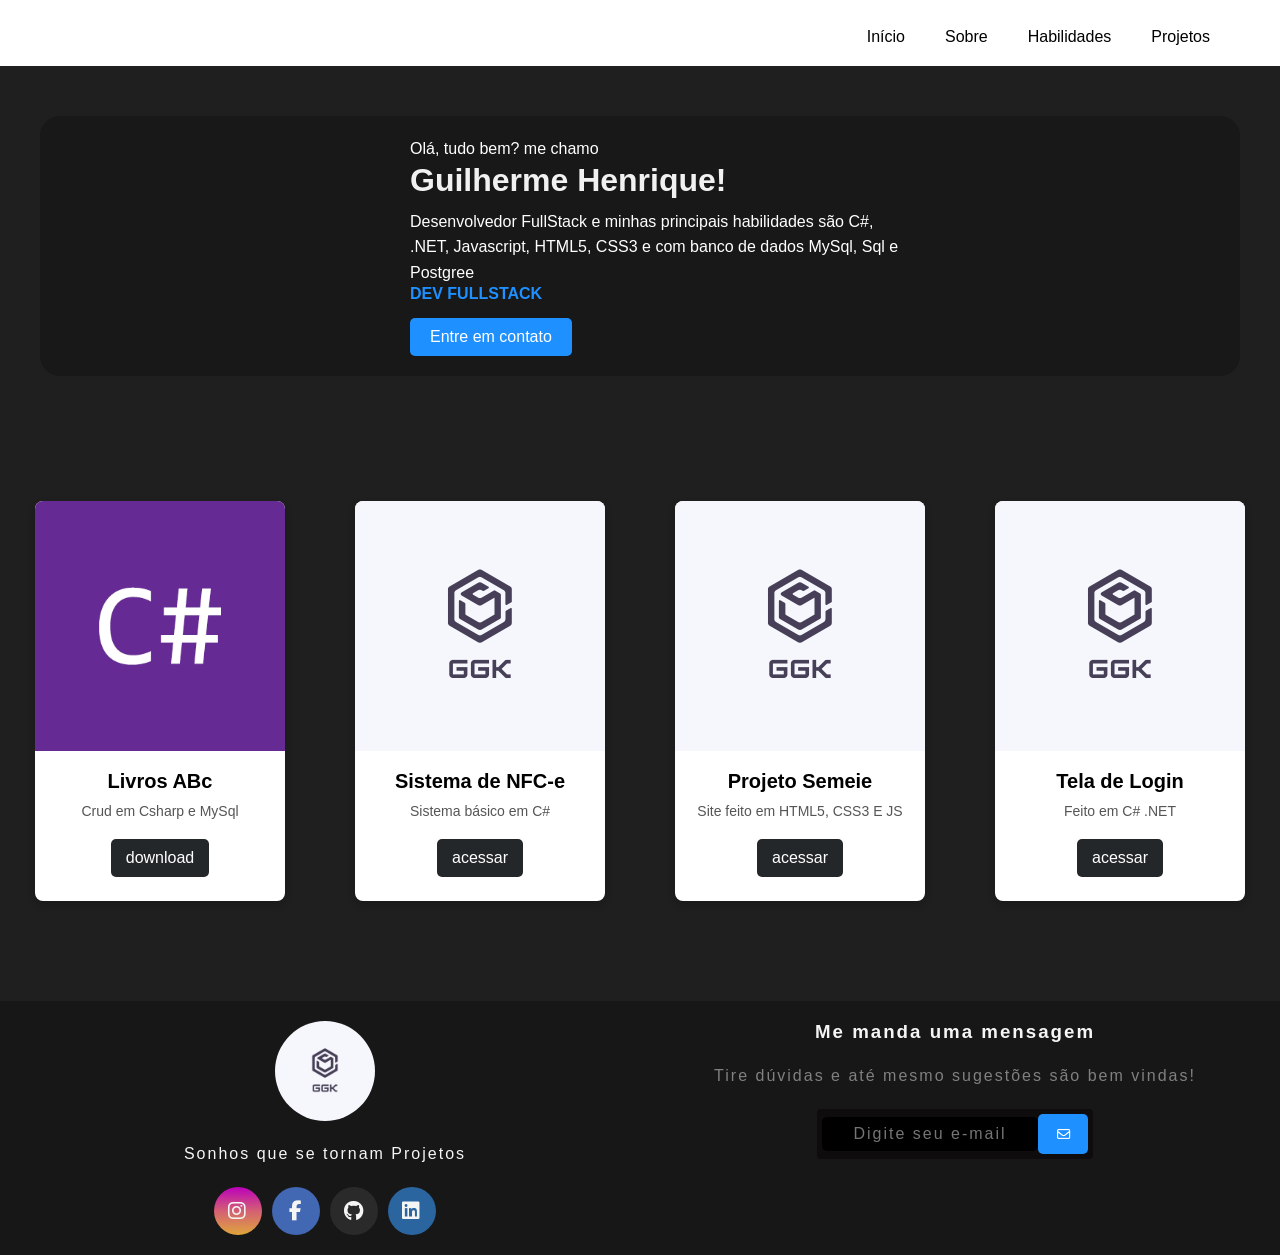
<file: index.html>
<!DOCTYPE html>
<html lang="pt-br">
<head>
    <meta charset="UTF-8">
    <meta name="viewport" content="width=device-width, initial-scale=1.0">
    <title>Meu Portfólio</title>
    <link rel="shortcut icon" href="images/icon1.png" type="image/x-icon">
    <link rel="stylesheet" href="style.css">
    <link rel="preconnect" href="https://fonts.googleapis.com">
<link rel="preconnect" href="https://fonts.gstatic.com" crossorigin>
<link href="https://fonts.googleapis.com/css2?family=Poppins:ital,wght@0,100;0,200;0,300;0,400;0,500;0,600;0,700;0,800;0,900;1,100;1,200;1,300;1,400;1,500;1,600;1,700;1,800;1,900&display=swap" rel="stylesheet">
<link rel="stylesheet" href="https://cdnjs.cloudflare.com/ajax/libs/font-awesome/6.6.0/css/all.min.css" integrity="sha512-Kc323vGBEqzTmouAECnVceyQqyqdsSiqLQISBL29aUW4U/M7pSPA/gEUZQqv1cwx4OnYxTxve5UMg5GT6L4JJg==" crossorigin="anonymous" referrerpolicy="no-referrer" />
</head>
<body>
    <header>
        <nav>
            <div class="logo"></div>
            <div class="links">
                <ul class="nav-itens">
                    <li>Início</li>
                    <li>Sobre</li>
                    <li>Habilidades</li>
                    
                    <li>Projetos</li>
                </ul>
            </div>
            </div>
            
            
        </nav>
    </header>
    <main>

        <section class="about-me">
            <div class="about-image">
            </div>
            <div class="about-info">
                <p>Olá, tudo bem? me chamo</p>
                <h2>Guilherme Henrique!</h2>

                
                <p>
                    Desenvolvedor FullStack e minhas principais habilidades são C#, .NET, Javascript, HTML5, CSS3 e com banco de dados MySql, Sql e Postgree
                </p>

                <div class="section-skils">DEV FULLSTACK</div>
                <a class="btn-contact" href="https://wa.me/5543999331495?text=Olá Guilherme,%20tudo%20%20%20bem?" target="_blank">Entre em contato</a>
            </div>
        </section>

        <div class="container">

            <div class="card">
                <img src= "images/1560863532_csharp.png" alt="">
                <div class="card-content">
                    <div class="card-title">Livros ABc</div>
                    <div class="card-text">Crud em Csharp e MySql</div>
                    <a href="https://drive.google.com/uc?export=download&id=1pchVuBdSyxlAUa4sHW4KlJ3roXBYjngU" class="card-btn">download </a>
                </div>
            </div>
    
            <div class="card">
                <img src= "images/Design sem nome.png" alt="">
                <div class="card-content">
                    <div class="card-title">Sistema de NFC-e</div>
                    <div class="card-text">Sistema básico em C#</div>
                    <a href="#" class="card-btn">acessar</a>
                </div>
            </div>

            <div class="card">
                <img src= "images/Design sem nome.png" alt="">
                <div class="card-content">
                    <div class="card-title">Projeto Semeie</div>
                    <div class="card-text">Site feito em HTML5, CSS3 E JS</div>
                    <a href="#" class="card-btn">acessar</a>
                </div>
            </div>

            <div class="card">
                <img src= "images/Design sem nome.png" alt="">
                <div class="card-content">
                    <div class="card-title">Tela de Login</div>
                    <div class="card-text">Feito em C# .NET</div>
                    <a href="#" class="card-btn">acessar</a>
                </div>
            </div>

        </div>
        
    </main>

    <footer>
        <div class="footer-content">
            <div class="footer-contacts">
                <h1><img src="images/Design sem nome.png" alt="Logo"></h1>
                <p>Sonhos que se tornam Projetos</p>
                <div id="footer-social-media">
                    <a href="https://www.instagram.com/gui_h08/" class="footer-link" id="instagram" target="_blank">
                        <i class="fa-brands fa-instagram"></i>
                    </a>
                    <a href="https://www.facebook.com/profile.php?id=100022228692385" class="footer-link" id="facebook" target="_blank">
                        <i class="fa-brands fa-facebook-f"></i>
                    </a>
                    <a href="https://github.com/Guilherme-ggk" class="footer-link" id="github" target="_blank">
                        <i class="fa-brands fa-github"></i>
                    </a>

                    <a href="https://www.linkedin.com/in/guilhermehenrique08/" class="footer-link" id="linkedin" target="_blank"><i class="fa-brands fa-linkedin"></i></a>
                </div>
            </div>
    
            <div class="footer-subscribe">
                <h3>Me manda uma mensagem</h3>
                <p>Tire dúvidas e até mesmo sugestões são bem vindas!</p>
                <div class="input-group">
                    <input type="email" id="email" placeholder="Digite seu e-mail">
                    <button><i class="fa-regular fa-envelope"></i></button>
                </div>
            </div>
        </div>
    </footer>
    






















    <!-- <footer>
    <div class="footer-content">
        <div class="footer-contacts">
            <h1><img src="images/Design sem nome.png"  alt=""></h1>
            <p>Sonhos que se tornam Projetos</p>
            <div id="footer-social-media">
                <a href="https://www.instagram.com/gui_h08/" class="footer-link" id="instagram" target="_blank">
                    <i class="fa-brands fa-instagram"></i>
                </a>

                <a href="https://www.facebook.com/profile.php?id=100022228692385" class="footer-link" id="facebook" target="_blank">
                    <i class="fa-brands fa-facebook-f"></i>
                </a>

                <a href="https://github.com/Guilherme-ggk" class="footer-link" id="github" target="_blank">
                    <i class="fa-brands fa-github"></i>
                </a>
            </div>
        </div>

        

        </ul>

        <div class="footer-subscribe">
            <h3>Me manda uma mensagem</h3>
            <p>Entre com o seu perfil para saber sobre atualizações do meu projeto</p>
            
        
        <div class="input-group">
            <input type="email" id="email" >
            <button><i class="fa-regular fa-envelope"></i></button>
        </div>
    </div>
    </div>

    <div id="footer-copyright">
        &copy;2025 todos os direitos reservados
    </div>
    </footer> -->
</body>
</html>
</file>
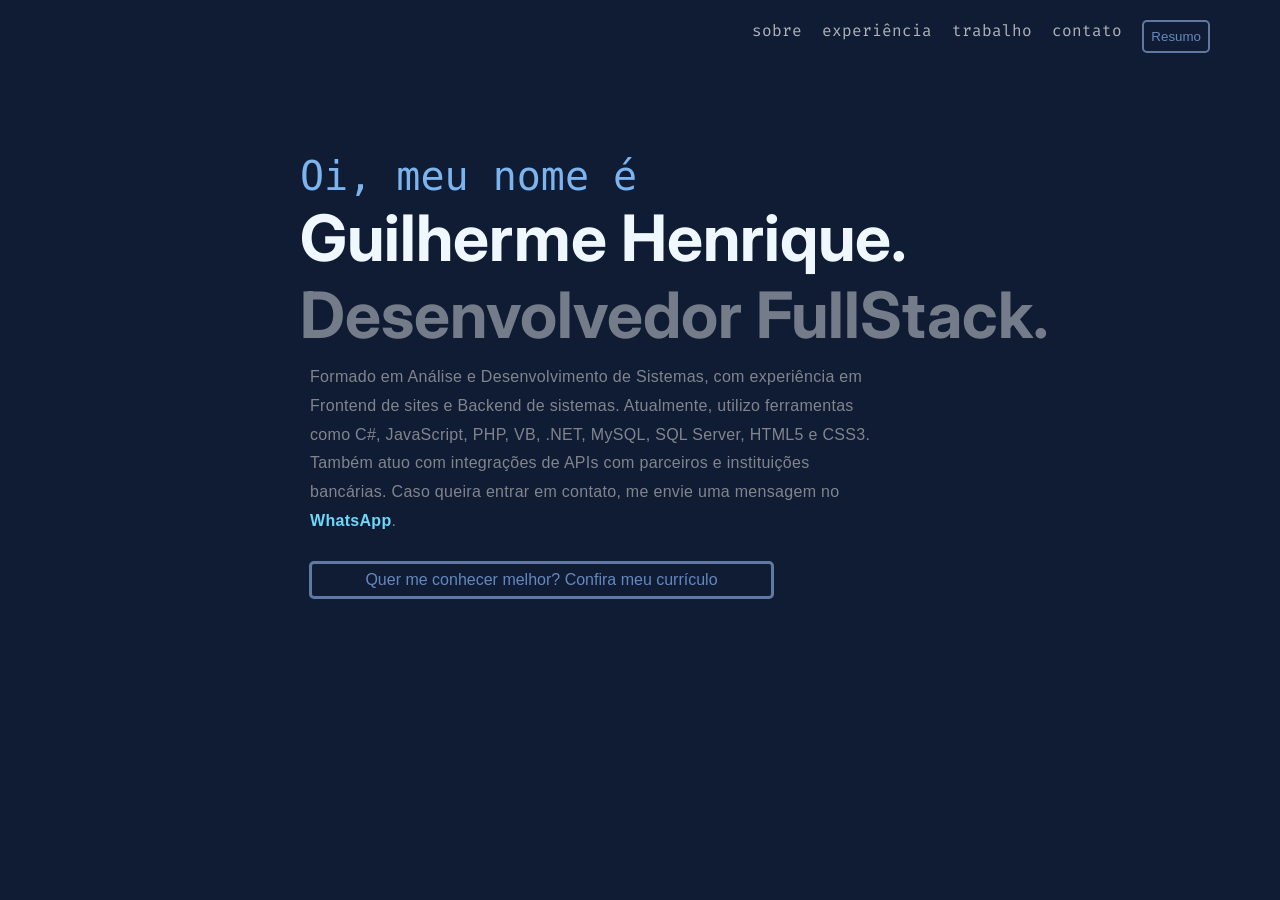
<file: about/index.html>
<!DOCTYPE html>
<html lang="pt-br">
<head>
    <meta charset="UTF-8">
    <meta name="viewport" content="width=device-width, initial-scale=1.0">
    <title>Portifólio</title>
    <link rel="stylesheet" href="style.css">
    <link href="https://fonts.googleapis.com/css2?family=Inter:wght@400;600;700&display=swap" rel="stylesheet">
    <link href="https://fonts.googleapis.com/css2?family=Fira+Code:wght@400;500;600&display=swap" rel="stylesheet">
    <link rel="shortcut icon" href="icon/square.png" type="image/x-icon">
</head>
<body>
    <nav>
        <div class="nav-itens">
            <ul>
                <li></p><a href="#">sobre</a></li>
                <li><a href="#">experiência</a></li>
                <li><a href="#">trabalho</a></li>
                <li><a href="https://wa.me/5543999331495?text=Olá Guilherme, tudo bem?" target="_blank">contato</a></li>

                <button>Resumo</button>
            </ul>
        </div>
    </nav>
    <main>
        <div class="main-apresentação">
            <p class="main-p">Oi, meu nome é</p>
            <h1>Guilherme Henrique.</h1>
            <h1 class="sub-title">Desenvolvedor FullStack.</h1>
            <p class="sub-para">Formado em Análise e Desenvolvimento de Sistemas, com experiência em Frontend de sites e Backend de sistemas. Atualmente, utilizo ferramentas como C#, JavaScript, PHP, VB, .NET, MySQL, SQL Server, HTML5 e CSS3. Também atuo com integrações de APIs com parceiros e instituições bancárias. Caso queira entrar em contato, me envie uma mensagem no <a href="https://wa.me/5543999331495?text=Olá Guilherme, tudo bem?" target="_blank">WhatsApp</a>.</p>
        </div>

        <a class="btn-info" href="https://drive.google.com/file/d/1KliGgNlp27j5cVfkIA1INF16LJJERxPh/view?usp=drive_link" target="_blank">Quer me conhecer melhor? Confira meu currículo</a>


        <!-- <section class="section-skils"> 
            <ul>
                <li><img src="" alt=""></li>
                <li><img src="" alt=""></li>
                <li><img src="" alt=""></li>
                <li><img src="" alt=""></li>
            </ul>
        </section> -->
    </main>
</body>
</html>
</file>
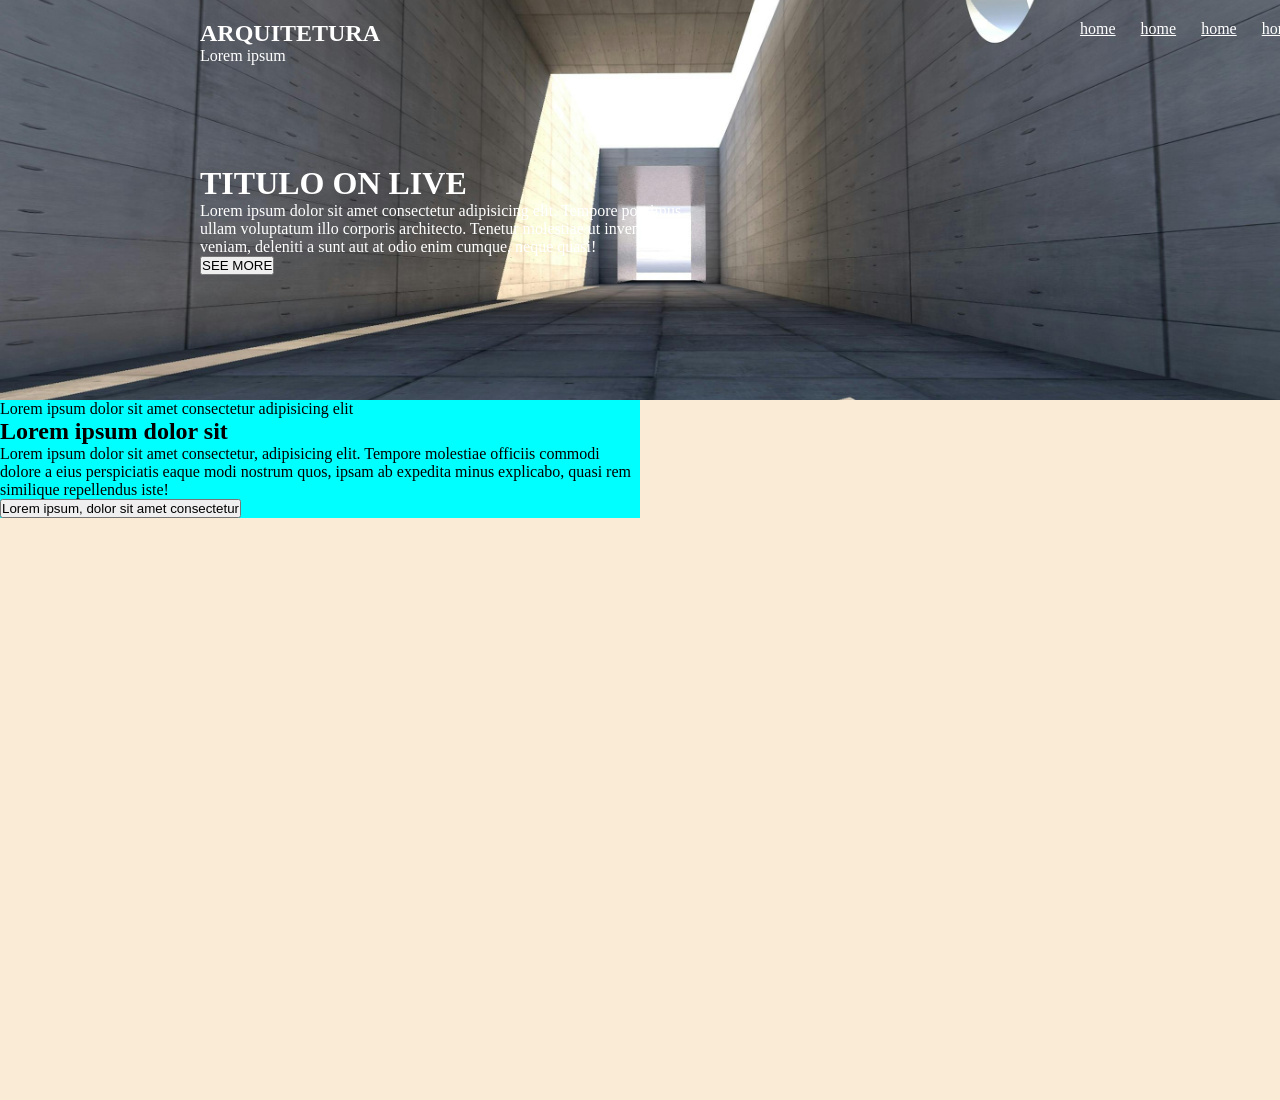
<file: projetos/arquitetura/index.html>
<!DOCTYPE html>
<html lang="pt-br">
<head>
    <meta charset="UTF-8">
    <meta name="viewport" content="width=device-width, initial-scale=1.0">
    <title>Arquitetura</title>
    <link rel="stylesheet" href="style.css">
</head>
<body>
    <header>
        <nav>
            <div class="nav-title">
                <h1>ARQUITETURA</h1>
                <p>Lorem ipsum</p>
            </div>

            <div class="nav-box">
                <ul>
                    <li><a href="#">home</a></li>
                    <li><a href="#">home</a></li>
                    <li><a href="#">home</a></li>
                    <li><a href="#">home</a></li>
                </ul>

                <button>SEE MORE</button>
            </div>
        </nav>

        <div class="header-box">
            <h1>
                TITULO ON LIVE
            </h1>

            <p>Lorem ipsum dolor sit amet consectetur adipisicing elit. Tempore possimus ullam voluptatum illo corporis architecto. Tenetur molestiae ut inventore veniam, deleniti a sunt aut at odio enim cumque, neque quasi!</p>

            <button>SEE MORE</button>
        </div>

    </header>

    <main>
        <section class="section1">

            <div class="section1-box">
                <div class="box1">
                    <div class="img1"></div>

                    <div class="content1">
                        
                    </div>
                </div>

                <div class="box2">
                    <p>Lorem ipsum dolor sit amet consectetur adipisicing elit</p>
                    <h1>Lorem ipsum dolor sit</h1>
                    <p>Lorem ipsum dolor sit amet consectetur, adipisicing elit. Tempore molestiae officiis commodi dolore a eius perspiciatis eaque modi nostrum quos, ipsam ab expedita minus explicabo, quasi rem similique repellendus iste!</p>

                    <button>Lorem ipsum, dolor sit amet consectetur</button>
                </div>
            </div>
        </section>

        <section class="section2">

        </section>

        <section class="section3">

        </section>
    </main>

    <footer>

    </footer>
</body>
</html>
</file>
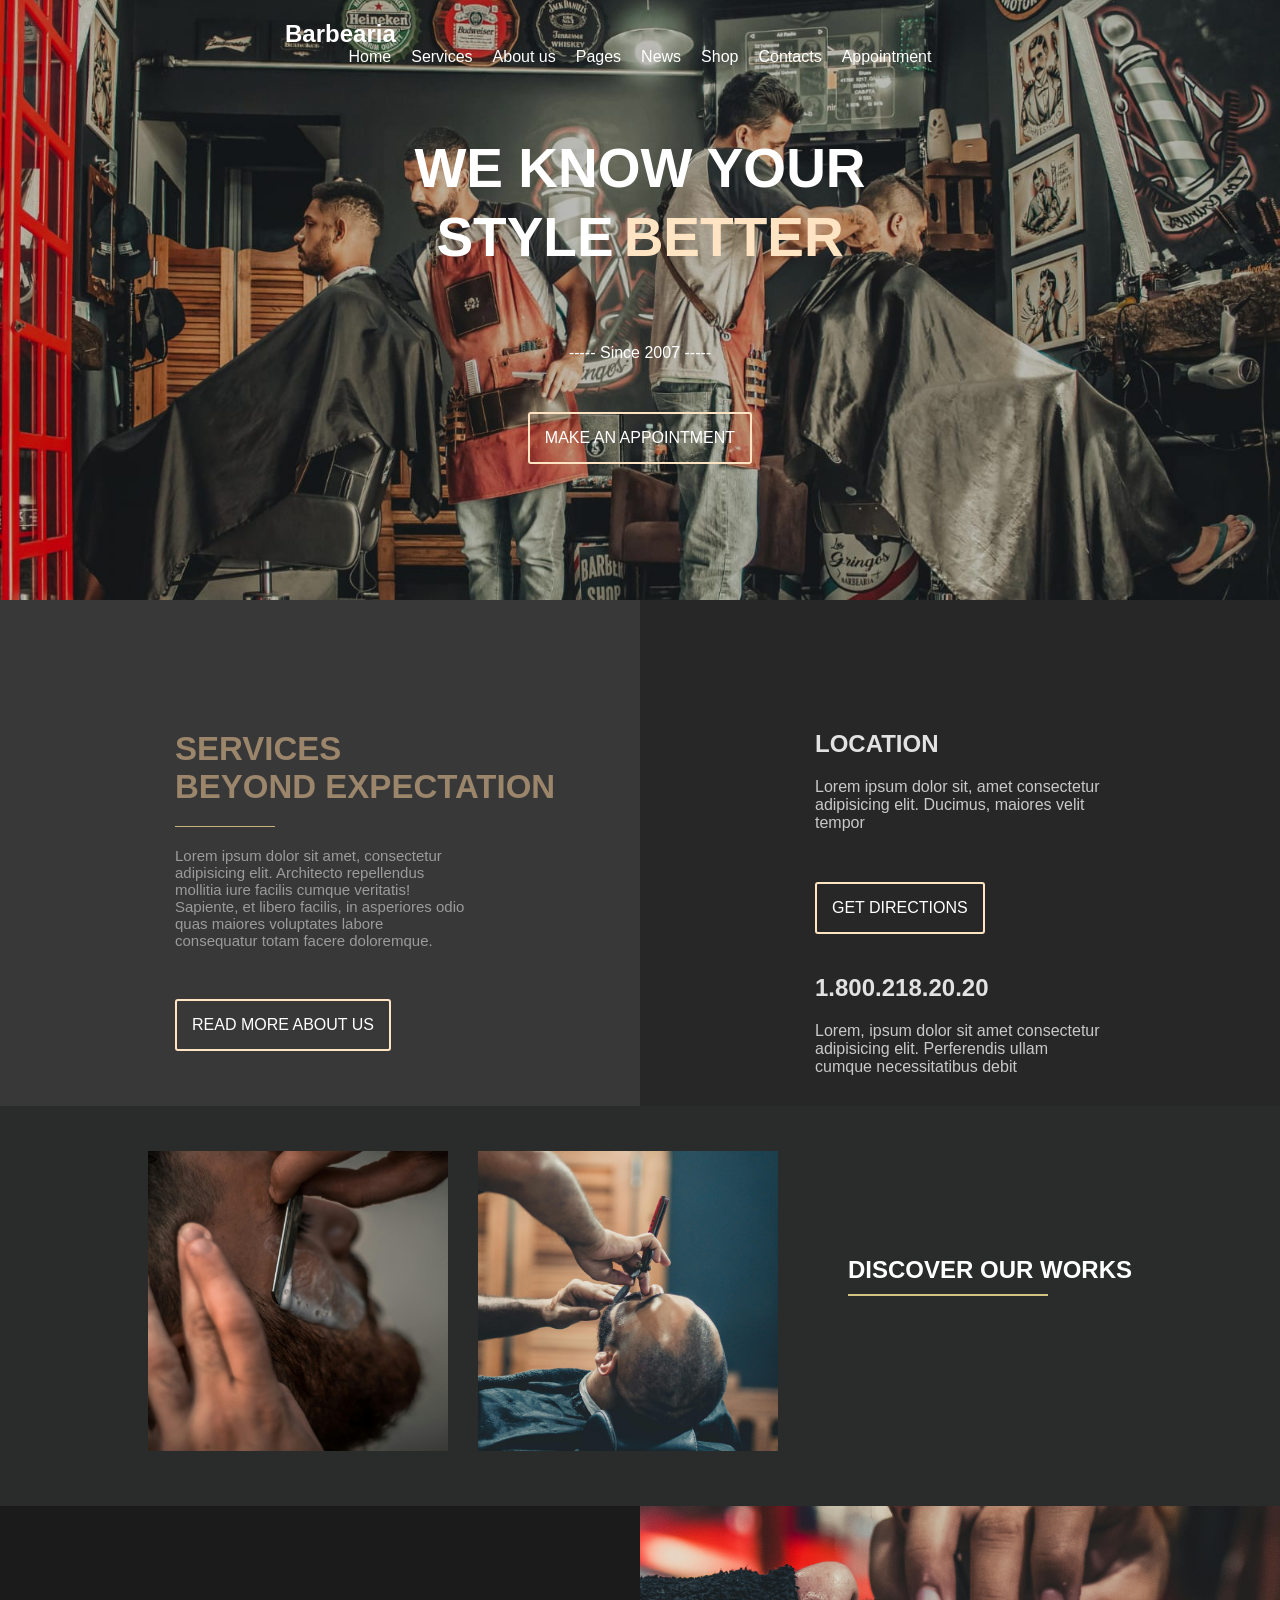
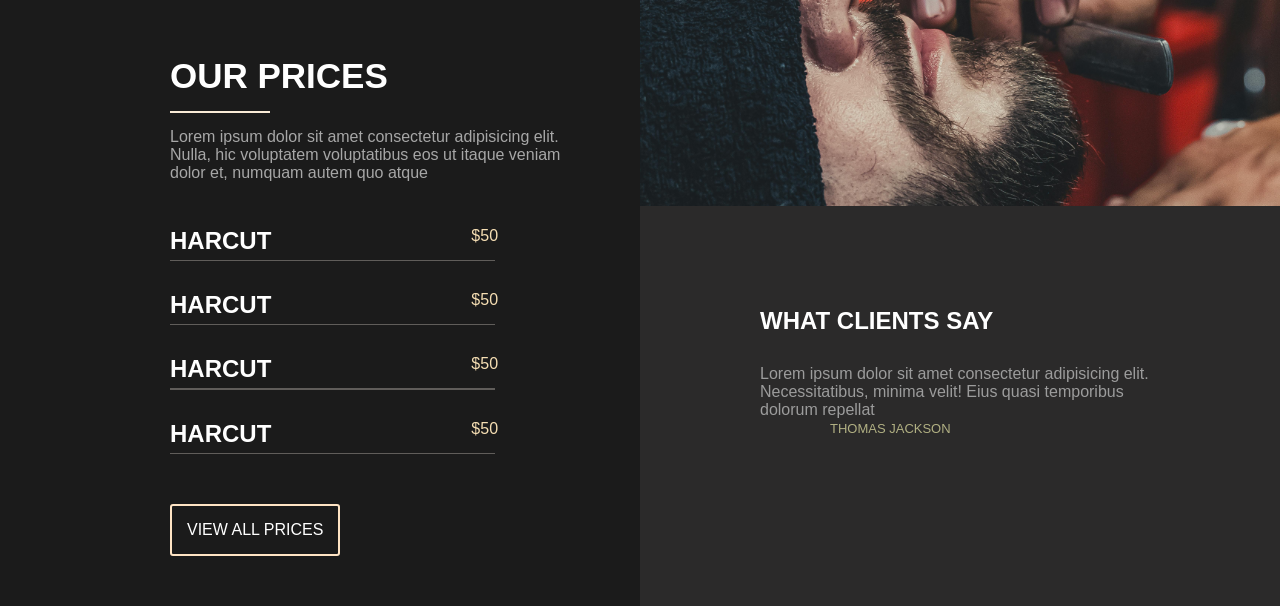
<file: projetos/barbearia/index.html>
<!DOCTYPE html>
<html lang="en">
<head>
    <meta charset="UTF-8">
    <meta name="viewport" content="width=device-width, initial-scale=1.0">
    <title>Barbearia</title>
    <link rel="stylesheet" href="style.css">
</head>
<body>
    <header>
        <nav>
            <div class="nav-title">
                <h1>Barbearia</h1>
            </div>

            <ul>
                <li><a href="#">Home</a></li>
                <li><a href="#">Services</a></li>
                <li><a href="#">About us</a></li>
                <li><a href="#">Pages</a></li>
                <li><a href="#">News</a></li>
                <li><a href="#">Shop</a></li>
                <li><a href="#">Contacts</a></li>
                <li><a href="#">Appointment</a></li>
            </ul>
        </nav>

        <div class="header-title">
            <h1>WE KNOW YOUR
                <div class="p-color"> <div>STYLE</div> <div class="p-colorB">BETTER</div></div>
            </h1>
            <p>----- Since 2007 -----</p>

            <button>MAKE AN APPOINTMENT</button>
        </div>


    </header>

    <main>

        <section class="section1">

            <div class="div1-box">
                <div class="div1-section1">
                    <h1>
                        <div class="h1-color">SERVICES <br> BEYOND EXPECTATION</div>
                    </h1>
                <div class="linha1"></div>
    
                <p>Lorem ipsum dolor sit amet, consectetur adipisicing elit. Architecto repellendus mollitia iure facilis cumque veritatis! Sapiente, et libero facilis, in asperiores odio quas maiores voluptates labore consequatur totam facere doloremque.</p>
    
                <button>READ MORE ABOUT US</button>
                </div>
            </div>

            <div class="div2-box">
                <div class="div2-section1">
                    <h1>LOCATION</h1>
    
                    <p>Lorem ipsum dolor sit, amet consectetur adipisicing elit. Ducimus, maiores velit tempor</p>
    
                    <button>GET DIRECTIONS</button>
    
                    <h1>1.800.218.20.20</h1>
    
                    <p>Lorem, ipsum dolor sit amet consectetur adipisicing elit. Perferendis ullam cumque necessitatibus debit</p>
                </div>
            </div>
        </section>

        <section class="section2">

            <div class="section2-box"></div>

            <div class="img2-1">></div>
            <div class="img2-2"></div>

            <div class="title2">
                <h1>DISCOVER OUR WORKS</h1>
                <div class="linha2"></div>
            </div>
        </section>




        <section class="section3">

            <div class="box3-1">

                <div class="p3-1">

                    <h1>OUR PRICES</h1>
                
                    <div class="linha3-1"></div>
    
                    <p>Lorem ipsum dolor sit amet consectetur adipisicing elit. Nulla, hic voluptatem voluptatibus eos ut itaque veniam dolor et, numquam autem quo atque</p>

                    <div class="p3-item">

                        
                        <div class="p3-itmbox">
                            <h2>HARCUT</h2>
                        <span class="price3">$50</span>
                        </div>
                        <div class="linhabox3"></div>

                        <div class="p3-itmbox">
                            <h2>HARCUT</h2>
                        <span class="price3">$50</span>
                        </div>
                        <div class="linhabox3"></div>

                        <div class="p3-itmbox">
                            <h2>HARCUT</h2>
                        <span class="price3">$50</span>
                        </div>
                        <div class="linhabox3"></div>

                        <div class="p3-itmbox">
                            <h2>HARCUT</h2>
                        <span class="price3">$50</span>
                        </div>
                        <div class="linhabox3"></div>
                        

                    </div>
    
    
                    <button>VIEW ALL PRICES</button>

                </div>

                
            </div>


            <div class="box3-2">
                <div class="img3-1"></div>

                

                <div class="p3"> 
                    <h1>WHAT CLIENTS SAY</h1>
                    <p>Lorem ipsum dolor sit amet consectetur adipisicing elit. Necessitatibus, minima velit! Eius quasi temporibus dolorum repellat</p>
                    <span>THOMAS JACKSON</span>
                </div>

                
            </div>
        </section>
    </main>

        <!-- <footer class="footer-redes">
            <div class="t-redes">
                <h1>Venha nos conhecer nas nossas redes</h1>
                
                <ul class="ul-social">
                    <li class="social">
                        <a href="#"><img  class="img-social" src="images/whatsapp.png" alt=""></a>
                    </li>
                    <li class="social">
                        <a href="#"><img  class="img-social" src="images/instagram (1).png" alt=""></a>
                    </li>
                    <li class="social">
                        <a href="#"><img  class="img-social" src="images/facebook.png" alt=""></a>
                    </li>
                    <li class="social">
                        <a href="#"><img  class="img-social" src="images/twitter.png" alt=""></a>
                    </li>
                </ul>
            </div>
    
            <div class="f-redes">
    
                <h2>Empresa</h2>
                <ul>
                    <li><a href="#">Coleções</a></li>
                    <li><a href="#">Pratos</a></li>
                    <li><a href="#">Chefes</a></li>
                    <li><a href="#">Melhorias</a></li>
                </ul>
            </div>
    
            <div class="f-redes">
                <h2>Serviços</h2>
                <ul>
                    <li><a href="#">Sobre</a></li>
                    <li><a href="#">Blog</a></li>
                    <li><a href="#">Central de ajuda</a></li>
                    <li><a href="#">Mais</a></li>
                </ul>
            </div>
    </footer> -->
</body>
</html>
</file>
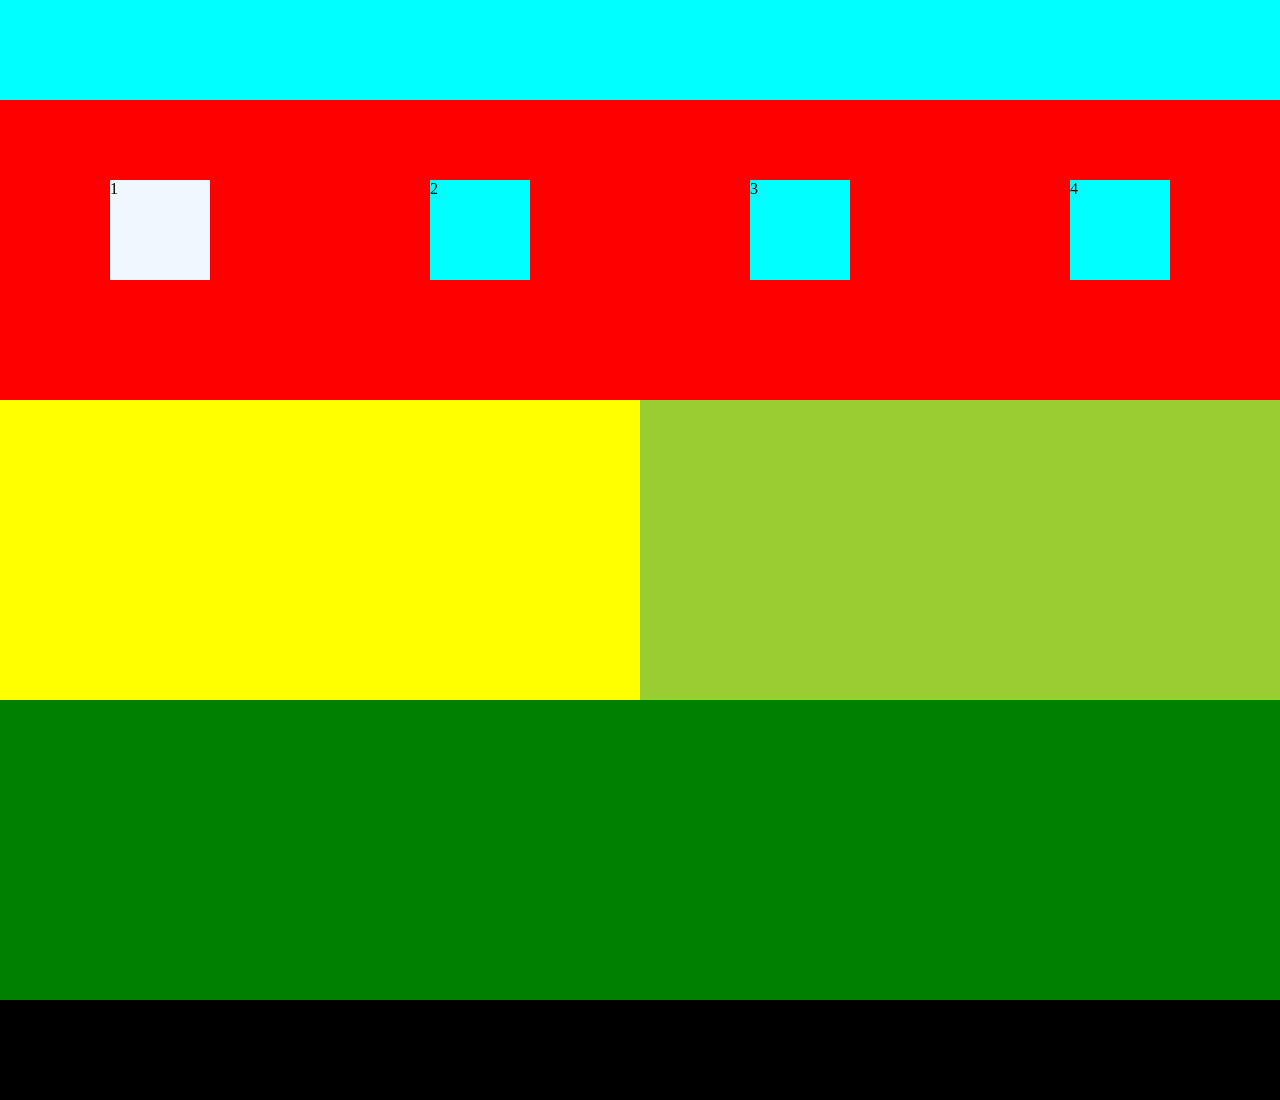
<file: projetos/boxs/index.html>
<!DOCTYPE html>
<html lang="pt-br">
<head>
    <meta charset="UTF-8">
    <meta name="viewport" content="width=device-width, initial-scale=1.0">
    <title>teste box</title>
    <link rel="stylesheet" href="style.css">
</head>
<body>
    <header>
            <nav>

            </nav>
    </header>

    <main>
        <section class="section1">

            <div class="boxs1">

                
                1



            </div>

            <div class="boxs2">

                

                2


            </div>

            <div class="boxs3">

                

                3


            </div>


            <div class="boxs4">

                
                4



            </div>

        </section>

        <section class="section2">
            <div class="boxsection2-1">

            </div>

            <div class="boxsection2-2">

            </div>
        </section>

        <section class="section3">
            
        </section>
    </main>

    <footer>

    </footer>
</body>
</html>
</file>
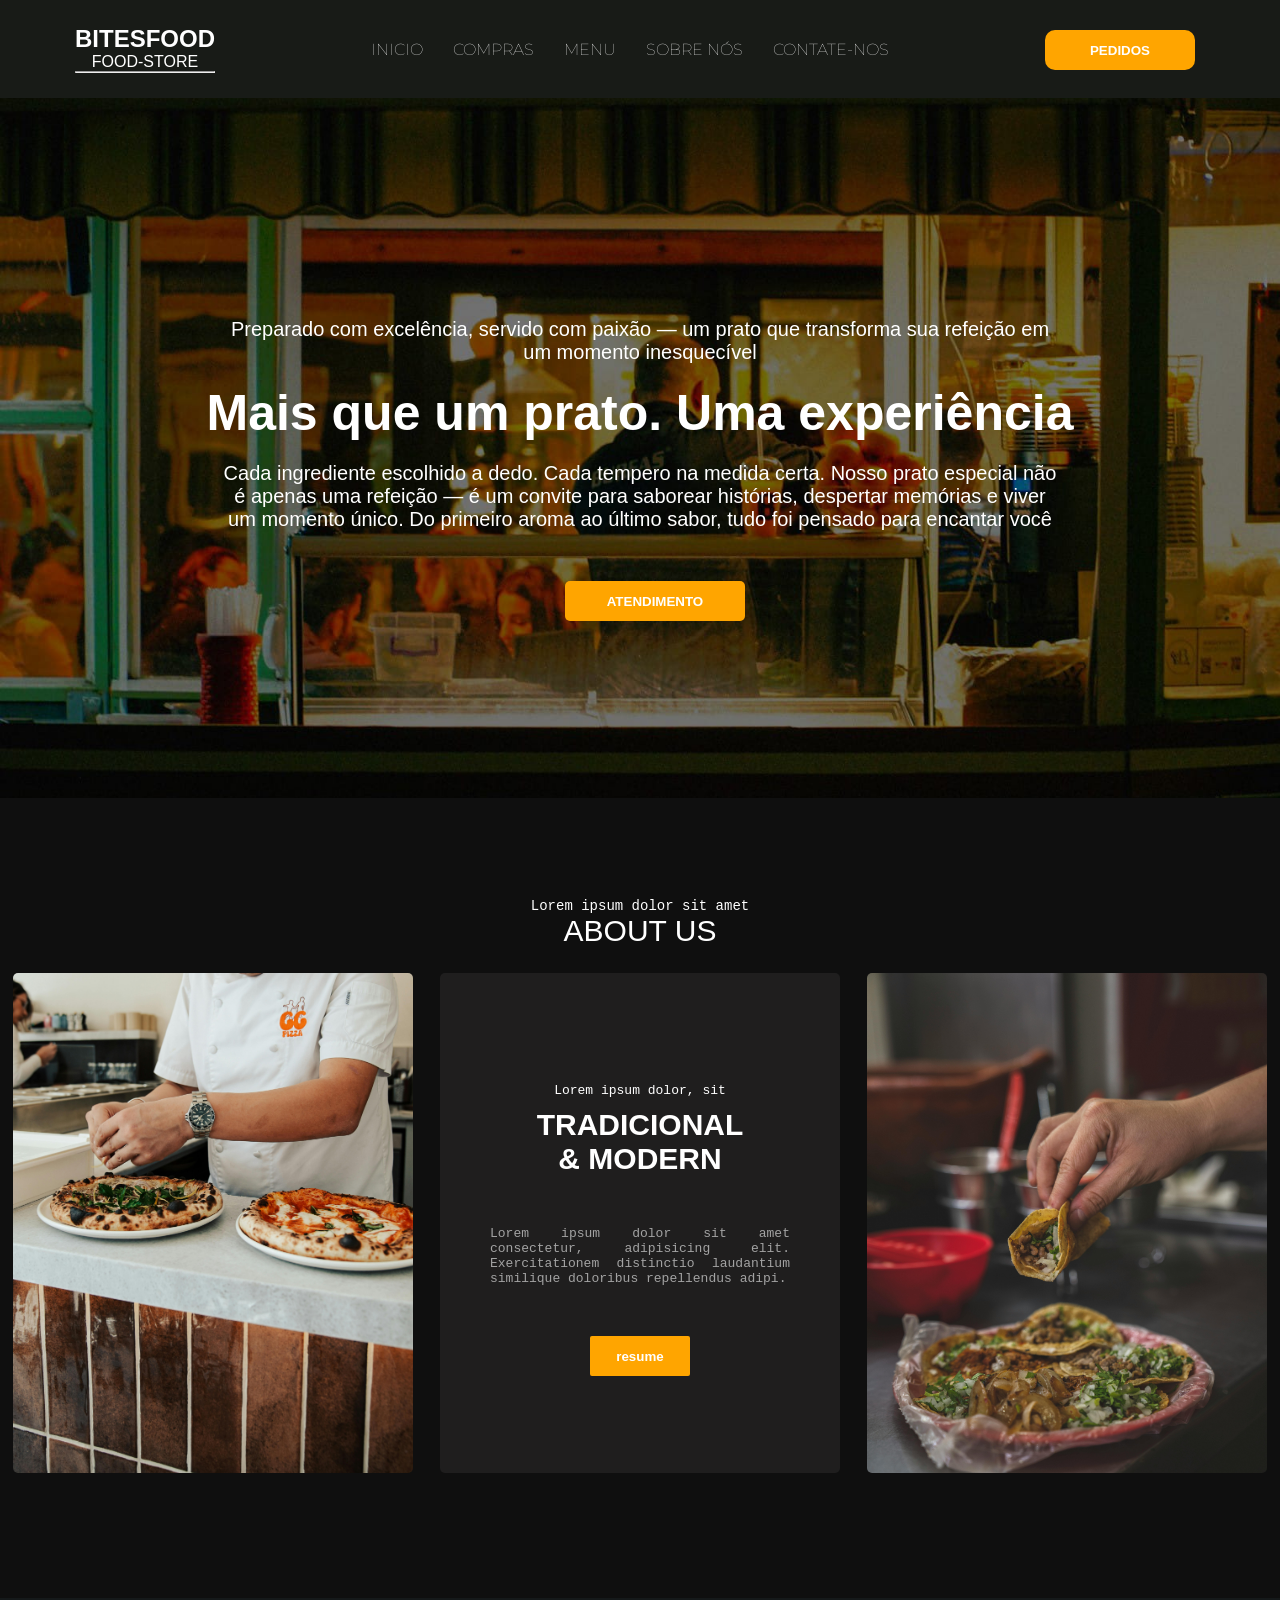
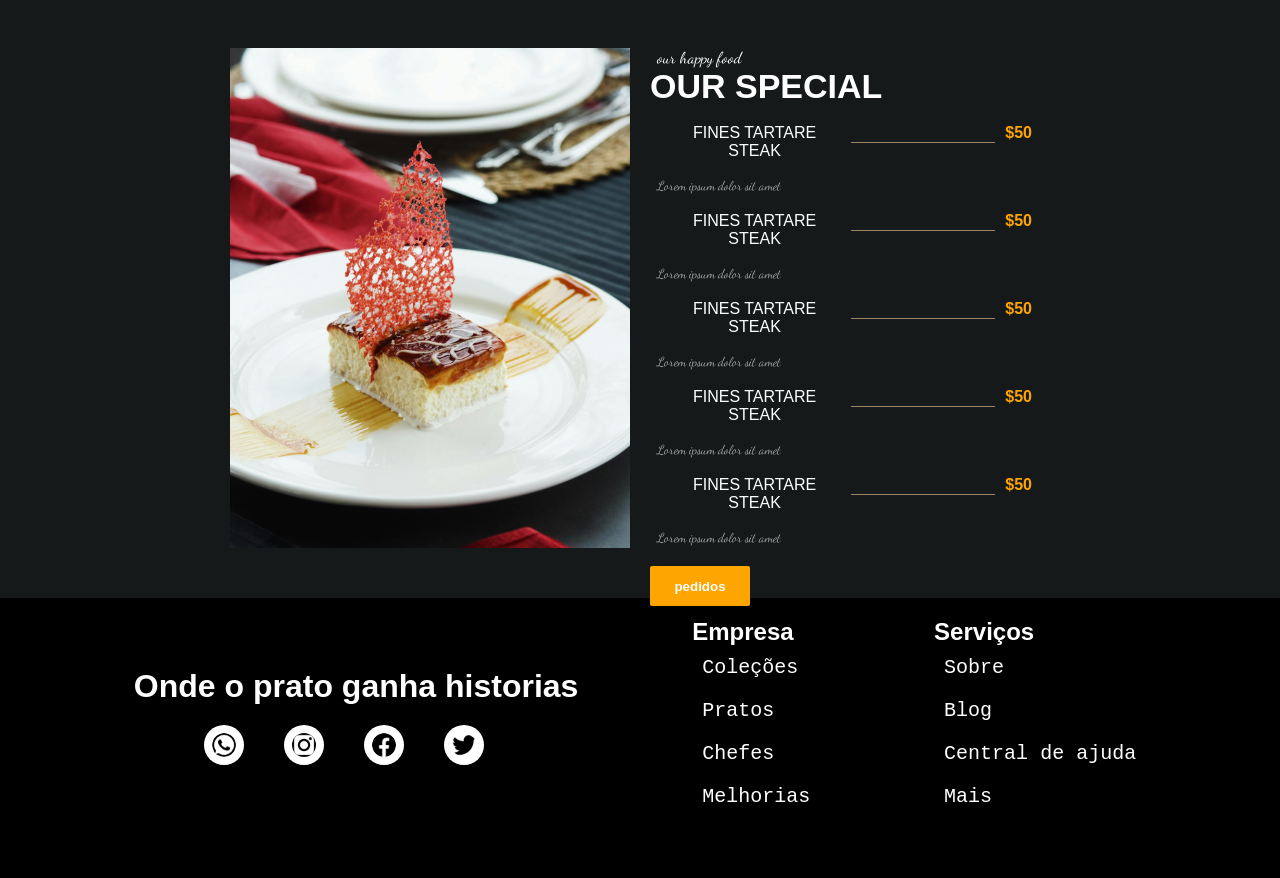
<file: projetos/restaurante/index.html>
<!DOCTYPE html>
<html lang="pt-br">
<head>
    <meta charset="UTF-8">
    <meta name="viewport" content="width=device-width, initial-scale=1.0">
    <title>site-restaurante</title>
    <link rel="stylesheet" href="style.css">
    <link rel="shortcut icon" href="images/cutlery.png" type="image/x-icon">
    <link href="https://fonts.googleapis.com/css2?family=Montserrat:wght@400;700&display=swap" rel="stylesheet">

    <link href="https://fonts.googleapis.com/css2?family=Dancing+Script&display=swap" rel="stylesheet">

    <link href="https://cdn-uicons.flaticon.com/uicons-brands/css/uicons-brands.css" rel="stylesheet">
</head>
<body>
    <header>
        <nav>
            <div class="nav-title">
                <h1>BITESFOOD</h1>
                <p>FOOD-STORE <hr></p>
            </div>

            <ul class="nav-ul">
                <li><a class="aa1" href="#">INICIO</a></li>
                <li><a href="#">COMPRAS</a></li>
                <li><a href="#">MENU</a></li>
                <li><a href="#">SOBRE NÓS</a></li>
                <li><a href="#">CONTATE-NOS</a></li>

            
            </ul>

            <div class="nav-icon">
                <!-- <p>image-pesquisa</p> -->
            </div>

            <button class="nav-btn">PEDIDOS</button>
        </nav>
    </header>

    <main>
        <section class="section1">

            <div class="section1-box">
                <p>Preparado com excelência, servido com paixão — um prato que transforma sua refeição em um momento inesquecível</p>

            <h1>Mais que um prato. Uma experiência</h1>

            <p>Cada ingrediente escolhido a dedo. Cada tempero na medida certa. Nosso prato especial não é apenas uma refeição — é um convite para saborear histórias, despertar memórias e viver um momento único. Do primeiro aroma ao último sabor, tudo foi pensado para encantar você</p>

            <button>ATENDIMENTO</button>
            </div>

            
        </section>


        <section class="section2">

            <div class="section2-txt">
                <p>
                    Lorem ipsum dolor sit amet 
                </p>
                <h1>ABOUT US</h1>
            </div>
            

            <div class="section2-box">
                <div class="img-box2">
                    
                </div>

                <div class="box-txt">
                    <p>Lorem ipsum dolor, sit</p>
                    <h1>TRADICIONAL <br> & MODERN</h1>
                    <p class="p">Lorem ipsum dolor sit amet consectetur, adipisicing elit. Exercitationem distinctio laudantium similique doloribus repellendus adipi.</p>

                    <button>resume</button>
                </div>

                <div class="img-box3">
                    
                </div>
            </div>
        </section>


        <section class="section3">  

            <div class= "section3-img">

            </div>

            <div class="section3-box">
                <p>our happy food</p>
                <h1>OUR SPECIAL</h1>

                    <div class="menu-bloco">
                        <div class="menu-item">
                            <span class="menu-nome">FINES TARTARE STEAK</span>
                            <div class="linha"></div>
                            <span class="preco">$50</span>
                        </div>
                    </div>
                    <p class="iten-box">Lorem ipsum dolor sit amet</p>

                    <div class="menu-bloco">
                        <div class="menu-item">
                            <span class="menu-nome">FINES TARTARE STEAK</span>
                            <div class="linha"></div>
                            <span class="preco">$50</span>
                        </div>
                    </div>
                    <p class="iten-box">Lorem ipsum dolor sit amet</p>

                    <div class="menu-bloco">
                        <div class="menu-item">
                            <span class="menu-nome">FINES TARTARE STEAK</span>
                            <div class="linha"></div>
                            <span class="preco">$50</span>
                        </div>
                    </div>
                    <p class="iten-box">Lorem ipsum dolor sit amet</p>

                    <div class="menu-bloco">
                        <div class="menu-item">
                            <span class="menu-nome">FINES TARTARE STEAK</span>
                            <div class="linha"></div>
                            <span class="preco">$50</span>
                        </div>
                    </div>
                    <p class="iten-box">Lorem ipsum dolor sit amet</p>
                    
                    <div class="menu-bloco">
                        <div class="menu-item">
                            <span class="menu-nome">FINES TARTARE STEAK</span>
                            <div class="linha"></div>
                            <span class="preco">$50</span>
                        </div>
                    </div>
                    <p class="iten-box">Lorem ipsum dolor sit amet</p>


                <button>pedidos</button>
            </div>
        </section>
    </main>

    <footer class="footer-redes">
        <div class="t-redes">
            <h1>Onde o prato ganha historias</h1>
            
            <ul class="ul-social">
                <li class="social">
                    <a href="#"><img  class="img-social" src="images/whatsapp.png" alt=""></a>
                </li>
                <li class="social">
                    <a href="#"><img  class="img-social" src="images/instagram (1).png" alt=""></a>
                </li>
                <li class="social">
                    <a href="#"><img  class="img-social" src="images/facebook.png" alt=""></a>
                </li>
                <li class="social">
                    <a href="#"><img  class="img-social" src="images/twitter.png" alt=""></a>
                </li>
            </ul>
        </div>

        <div class="f-redes">

            <h2>Empresa</h2>
            <ul>
                <li><a href="#">Coleções</a></li>
                <li><a href="#">Pratos</a></li>
                <li><a href="#">Chefes</a></li>
                <li><a href="#">Melhorias</a></li>
            </ul>
        </div>

        <div class="f-redes">
            <h2>Serviços</h2>
            <ul>
                <li><a href="#">Sobre</a></li>
                <li><a href="#">Blog</a></li>
                <li><a href="#">Central de ajuda</a></li>
                <li><a href="#">Mais</a></li>
            </ul>
        </div>
    </footer>


    <footer>
        <!-- <p>Desenvolvido por Guilherme Henrique &copy;</p> -->
    </footer>








    
</body>
</html>
</file>
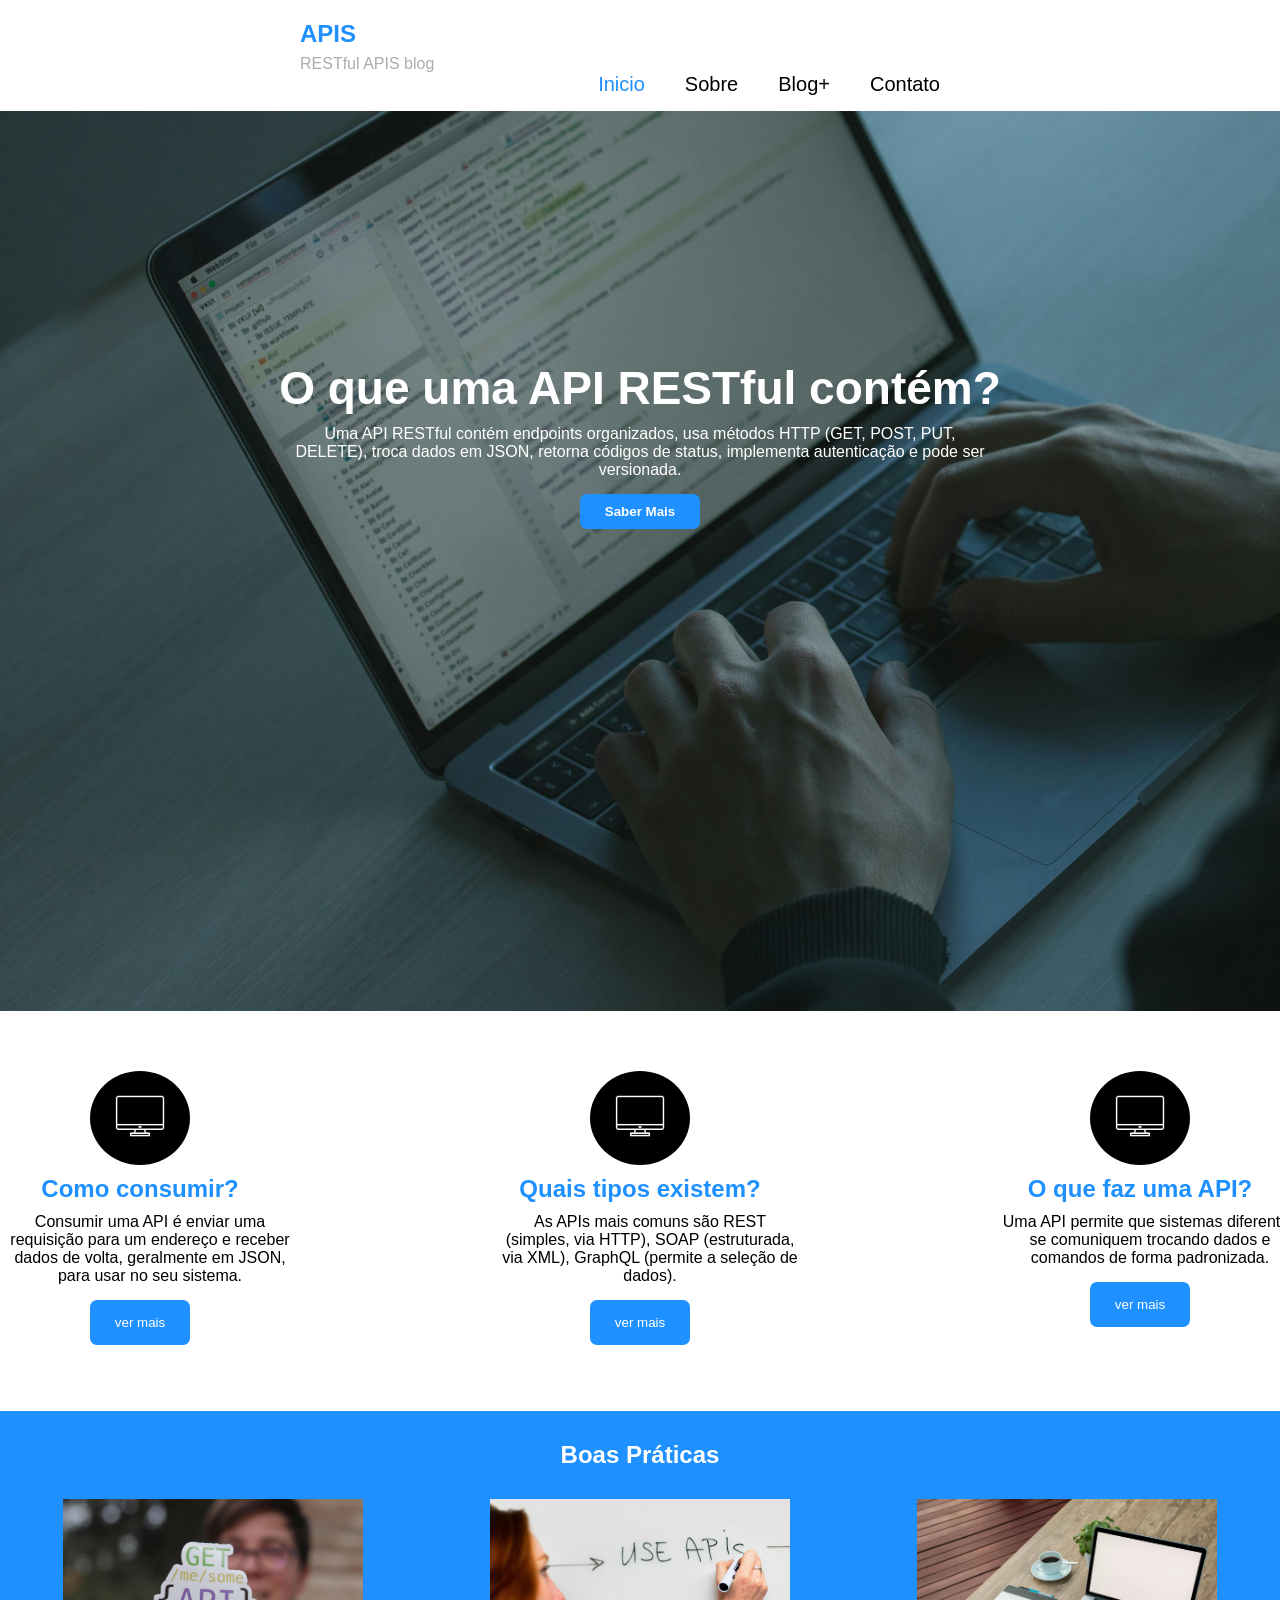
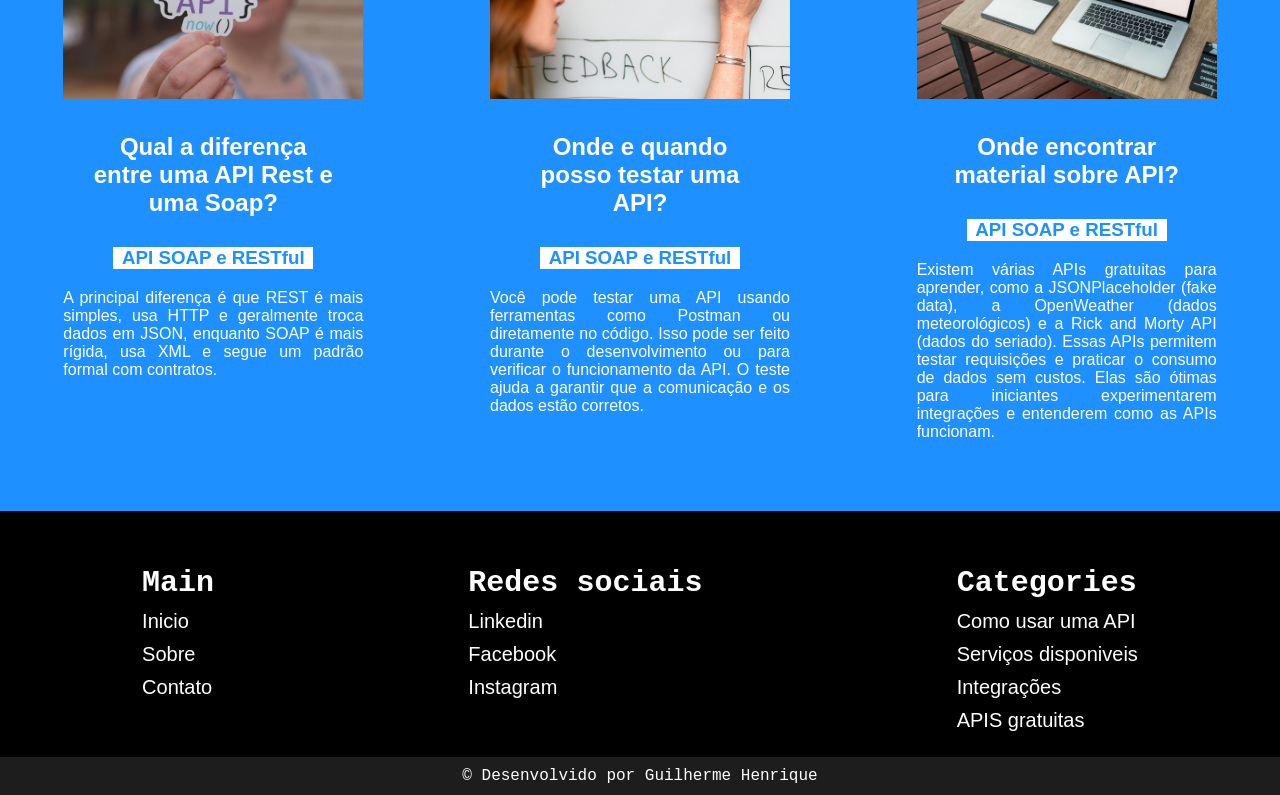
<file: projetos/sobre_apis/index.html>
<!DOCTYPE html>
<html lang="pt-br">
<head>
    <meta charset="UTF-8">
    <meta name="viewport" content="width=device-width, initial-scale=1.0">
    <title>APIS</title>
    <link rel="stylesheet" href="style.css">
    <link rel="shortcut icon" href="images/browser.png" type="image/x-icon">
</head>
<body>
    <header>
        <nav>
            <div id="nav-title">   
                <h1>APIS</h1>
                <p>RESTful APIS blog</p>
            </div>

            <ul>
                <li><a id="a-color" href="#">Inicio</a></li>
                <li><a href="#">Sobre</a></li>
                <li><a href="#">Blog+</a></li>
                <li><a href="#">Contato</a></li>
            </ul>
        </nav>
    </header>
    
    <main>
        <section id="section-apresentation">
            <div class="section-div">
                <h1>O que uma API RESTful contém?</h1>
                <p>Uma API RESTful contém endpoints organizados, usa métodos HTTP (GET, POST, PUT, DELETE), troca dados em JSON, retorna códigos de status, implementa autenticação e pode ser versionada.</p>
                <button>Saber Mais</button>
            </div>
        </section>

        <section id="section-features">

            <div class="card-feature">
                <div class="img-border"> <img src="images/features-section/monitor.png" alt=""></div>
                <div class="card-txt">
                    <h1>Como consumir?</h1>
                    <p>Consumir uma API é enviar uma requisição para um endereço e receber dados de volta, geralmente em JSON, para usar no seu sistema.</p>
                    <button>ver mais</button>
                </div>    
            </div>


            <div class="card-feature">
                <div class="img-border"> <img src="images/features-section/monitor.png" alt=""></div>
                <div class="card-txt">
                    <h1>Quais tipos existem?</h1>
                    <p>As APIs mais comuns são REST (simples, via HTTP), SOAP (estruturada, via XML), GraphQL (permite a seleção de dados).</p>
                    <button>ver mais</button>
                </div>    
            </div>


            <div class="card-feature">
                <div class="img-border"> <img src="images/features-section/monitor.png" alt=""></div>
                <div class="card-txt">
                    <h1>O que faz uma API?</h1>
                    <p>Uma API permite que sistemas diferentes se comuniquem trocando dados e comandos de forma padronizada.</p>
                    <button>ver mais</button>
                </div>    
            </div>
        </section>



        <section id="section-conceptions">
            <h1>Boas Práticas</h1>

            <div class="global-conceptions">
                <div class="conception-feature">
                    <div>
                        <img src="images/conceptions-section/apij.jpg" alt="">
                    </div>

                    <h1>Qual a diferença entre uma API Rest e uma Soap?</h1>

                    <h3>API SOAP e RESTful</h3>

                    <p>A principal diferença é que REST é mais simples, usa HTTP e geralmente troca dados em JSON, enquanto SOAP é mais rígida, usa XML e segue um padrão formal com contratos.</p>
                </div>

                <div class="conception-feature">
                    <div>
                        <img src="images/conceptions-section/apiuse.jpg" alt="">
                    </div>

                    <h1>Onde e quando posso testar uma API?</h1>

                    <h3>API SOAP e RESTful</h3>

                    <p>Você pode testar uma API usando ferramentas como Postman ou diretamente no código. Isso pode ser feito durante o desenvolvimento ou para verificar o funcionamento da API. O teste ajuda a garantir que a comunicação e os dados estão corretos.</p>
                </div>

                <div class="conception-feature">
                    <div>
                        <img src="images/conceptions-section/pc.jpg" alt="">
                    </div>

                    <h1>Onde encontrar material sobre API?</h1>

                    <h3>API SOAP e RESTful</h3>

                    <p>Existem várias APIs gratuitas para aprender, como a JSONPlaceholder (fake data), a OpenWeather (dados meteorológicos) e a Rick and Morty API (dados do seriado). Essas APIs permitem testar requisições e praticar o consumo de dados sem custos. Elas são ótimas para iniciantes experimentarem integrações e entenderem como as APIs funcionam.</p>
                </div>

            </div>
                
        </section>
    </main>

    <footer>
        <div class="footer-div">
            <h1>Main</h1>
            <ul>
                <li><a href="#">Inicio</a></li>
                <li><a href="#">Sobre</a></li>
                <li><a href="#">Contato</a></li>
            </ul>
        </div>

        <div class="footer-div">
            <h1>Redes sociais</h1>
            <ul>
                <li><a href="#">Linkedin</a></li>
                <li><a href="#">Facebook</a></li>
                <li><a href="#">Instagram</a></li>
            </ul>
        </div>


        <div class="footer-div">
            <h1>Categories</h1>
            <ul>
                <li><a href="#">Como usar uma API</a></li>
                <li><a href="#">Serviços disponiveis</a></li>
                <li><a href="#">Integrações</a></li>
                <li><a href="#">APIS gratuitas</a></li>
            </ul>
        </div>
    </footer>
    <footer id="footer-end">
        <p>&copy; Desenvolvido por Guilherme Henrique</p>
    </footer>
</body>
</html>
</file>
<file: style.css>
@import url('https://fonts.googleapis.com/css2?family=Inter:wght@100..900&display=swap');

:root
{
    --cor-neutra:#0e0c0c;
    --cor-10:#171717;
    --cor-20:#a8a29e;
    --cor-30:#f5f5f5;
}

*{
    margin: 0px;
    padding: 0;
    box-sizing: border-box;
    font-family: 'Segoe UI', Tahoma, Geneva, Verdana, sans-serif;
}
.nav-itens{
    display: flex;
    justify-content: flex-end;
    list-style: none;
    margin-top: 8px;
}
.nav-itens > li{
    padding: 20px;

}
.nav-itens > li:hover{
    text-decoration: underline;
}
nav{
    display: flex;
    justify-content: flex-end;
    margin-right: 50px;
    font-family: "Poppins", sans-serif;
    align-items: end;
}


.login{
    background-color: rgb(0, 0, 0);
    color: white;
    padding: 10px;
    border: none;
    border-radius: 3px;
    width: 120px;
    transition: 0.3s;
    font-weight: bold;
    margin-right: 50px;
}
.login:hover{
    
    transition: 0.3s;
    transform: translateY(-5px);
    background-color: aliceblue;
    color: black;
}
.cadastro{
    padding: 10px;
    border: none;
    border-radius: 3px;
    width: 120px;
    transition: 0.3s;
    background-color: dodgerblue;
    color: white;
    font-weight: bold;
}
.cadastro:hover{
    box-shadow: 0px 0px 8px rgba(0, 0, 0, 0.336);
    transition: 0.3s;
    transform: translateY(-5px);
    background-color: deepskyblue;
}
header{
    background-color: white;
}
main{
    
    width: 100%;
    height: 100%;
    margin: auto;
    background-color: rgba(255, 255, 255, 0);
}
body{
    background-color: #201f1f;
    background-size: cover;
    background-position: center;
    background-repeat: no-repeat;
}

footer {
    font-family: 'Inter', sans-serif;
    width: 100%;
    color: var(--cor-30);
    text-align: center;
    letter-spacing: 2px;
}

.footer-content {
    background-color: var(--cor-10);
    display: grid;
    grid-template-columns: repeat(auto-fit, minmax(250px, 1fr));
    gap: 20px;
    padding: 20px;
}

.footer-contacts h1 img {
    width: 100px;
    border-radius: 50%;
}

.footer-contacts h1 {
    margin-bottom: 1rem;
}

#footer-social-media {
    display: flex;
    justify-content: center;
    gap: 10px;
    margin-top: 1.5rem;
}

#footer-social-media .footer-link {
    display: flex;
    align-items: center;
    justify-content: center;
    height: 3rem;
    width: 3rem;
    color: #f5f5f5;
    border-radius: 50%;
    text-decoration: none;
    transition: 0.3s;
}

#footer-social-media .footer-link:hover {
    transform: translateY(-5px);
    box-shadow: 0px 0px 10px rgba(255, 255, 255, 0.5);
}
.botao-contato
{
    display: inline-block; /* Permite definir largura e altura */
    text-decoration: none;
    background-color: rgb(0, 0, 0);
    border-radius: 5px;
    padding: 10px 20px; /* Ajuste para melhor aparência */
    color: white;
    font-weight: bold;
    text-align: center;
    transition:  0.1s ; 
}
.botao-contato:hover
{
    box-shadow: 0px 6px 12px rgba(0, 0, 0, 0.3);
    margin-bottom: 15px;
    color: black;
    background-color: white; /* Muda a cor ao passar o mouse */
}
#footer-social-media .footer-link i {
    font-size: 1.25rem;
}

/* Cores específicas para redes sociais */
#instagram {
    background: linear-gradient(rgb(187, 1, 187), rgb(212, 96, 115), rgb(224, 166, 59));
}

#facebook {
    background-color: #4267b3;
}

#github {
    background-color: #2a2a2a;
}
#linkedin
{
    background-color: rgb(42, 101, 160);
}

/* Estilos do formulário */
.footer-subscribe {
    display: flex;
    flex-direction: column;
    align-items: center;
    gap: 1.5rem;
}

.footer-subscribe p {
    color: #818080;
}

.input-group {
    display: flex;
    align-items: center;
    background-color: var(--cor-neutra);
    border-radius: 4px;
    padding: 5px;
}

.input-group input {
    all: unset;
    background-color: #000000;
    color: white;
    width: 200px;
    padding: 8px;
    border-radius: 5px;
}

.input-group button {
    background-color: dodgerblue;
    height: 40px;
    width: 50px;
    border-radius: 5px;
    border: none;
    color: white;
    cursor: pointer;
    transition: 0.3s;
}

.input-group button:hover {
    background-color: deepskyblue;
    box-shadow: 0px 0px 10px rgba(255, 255, 255, 0.5);
    transform: translateY(-5px);
}

/* Direitos autorais */
#footer-copyright {
    background-color: #171717;
    color: #f5f5f5;
    text-align: center;
    font-size: 0.8rem;
    padding: 10px;
}
.about-me {
    background-color: rgb(24, 24, 24);
    display: flex;
    color: rgb(241, 241, 241);
    align-items: center;
    justify-content: center;
    gap: 40px;
    max-width: 1200px;
    margin: 50px auto;
    padding: 20px;
    border-radius: 20px;
}

.about-image img {
    width: 250px;
    height: 250px;
    object-fit: cover;
    border-radius: 50%;
    box-shadow: 0 0 10px rgba(0, 0, 0, 0.2);
    background-image: url(images/foto.jpg);
}

.about-info {
    max-width: 500px;
}

.about-info h2 {
    font-size: 2rem;
    margin-bottom: 10px;
}

.about-info p {
    font-size: 1rem;
    color: #ffffff;
    line-height: 1.6;
}

.btn-contact {
    display: inline-block;
    margin-top: 15px;
    padding: 10px 20px;
    background-color: dodgerblue;
    color: white;
    text-decoration: none;
    border-radius: 5px;
    transition: 0.3s;
}

.btn-contact:hover {
    background-color: deepskyblue;
    transform: translateY(-3px);
    box-shadow: 0px 0px 10px rgba(0, 0, 255, 0.5);
}

.new-section {
    margin-top: 30px;
    display: flex;
    width: 100%;
    height: 500px; /* Defina uma altura que funcione para você */
}

.image-container {
    width: 50%;
    height: 100%;
}

.image-container img {
    width: 100%;
    height: 100%;
    object-fit: cover; /* Para garantir que a imagem cubra o espaço sem distorcer */
}

.info-container {
    width: 50%;
    padding: 20px;
    display: flex;
    flex-direction: column;
    justify-content: center;
    background-color: white;
}


/* Responsividade */
@media (max-width: 768px) {
    .about-me {
        flex-direction: column;
        text-align: center;
    }

    .about-image img {
        width: 200px;
        height: 200px;
    }
}


/* footer{
    font-family: 'Inter';
    width: 100%;
    color: var(--cor-30);
    text-align: center;
    letter-spacing: 2px;


}
.footer-content{
    background-color: var(--cor-10);
    display: grid;
    grid-template-columns: repeat(4,1fr);
    padding: 20px;

}
footer > .footer-content > .footer-contacts > h1 > img{
    width: 100px;
    border-radius: 50%;
}
footer > p{
    padding: 30px;
    font-family: 'Segoe UI', Tahoma, Geneva, Verdana, sans-serif;
}
.footer-contacts h1
{
    margin-bottom: 2rem;
}
#footer-social-media
{
    display: flex;
    margin-top: 1.5rem;
    gap:2px;
}
#footer-social-media .footer-link
{
    display: flex;
    align-items: center;
    justify-content: center;
    margin: auto;
    height: 3rem;
    width: 3rem;
    color: #f5f5f5;
    border-radius: 50%;
    text-decoration: none;
    transition: 0.3s;
}
#footer-social-media .footer-link:hover{
    transition: 0.3s;
    transform: translateY(-5px);
    box-shadow: 0px 0px 10px rgba(255, 255, 255, 0.496);
}#footer-social-media .footer-link i{
    font-size: 1.25rem;

}
#instagram
{
    background: linear-gradient(rgb(187, 1, 187),rgb(212, 96, 115),rgb(224, 166, 59));
}
#facebook
{
    background-color: #4267b3;
}
#github
{
    background-color: #2a2a2a;
}

.footer-link{
    color: #818080;
    text-decoration: none;
    list-style: none;
    transition: 0.2s;
}
.footer-list
{
    list-style: none;
    display: grid;
    grid-template-columns: 4,1fr;
}
.footer-link:hover
{   
    color: aliceblue;
    transition: 0.2s;
}
.footer-list li
{
    color: #2a2a2a;
    
    margin: 10px;
    gap: 1rem;
}
.footer-list :hover
{
    text-decoration: underline;
}
.footer-subscribe
{
    
    display: flex;
    flex-direction: column;
    gap: 2.5rem;
}
.footer-subscribe p
{
    color: #818080;
}
.input-group
{
    display: flex;
    align-items: center;
    background-color: var(--cor-neutra);
    border-radius: 4px;
    margin: auto;
}
.input-group input
{
    all: unset;
    background-color: #000000;
    width: 100%;
    border-radius: 5px;
    padding: 5px;
}
.input-group button{
    background-color: dodgerblue;
    height: 100%;
    width: 60px;
    border-radius:2px;
    border: none;
    color: #f5f5f5;
    transition: all 0.3s;
}
.input-group button:hover
{
    background-color: deepskyblue;
    box-shadow: 0px 0px 10px rgba(255, 255, 255, 0.544);
    transform: translateY(-5px);
}
#footer-copyright
{
    background-color:#171717;
    color: #f5f5f5;
    display: flex;
    justify-content: center;
    align-items: center;
    font-size: 0.8rem;
    font-weight: 100;
    padding: 10px;
}  */

 /* Estilização do card */

.container {
    margin-bottom: 100px;
    justify-content: center;
    display: grid;
    grid-template-columns: repeat(auto-fit, minmax(1px, 250px));
    gap: 70px;
}
.section-skils
{
    font-weight: bold;
    color: dodgerblue;
    margin: auto;
}

.card {
    background: #fff;
    width: 250px;
    height: 400px;
    margin-top: 75px;
    margin-right: 50px;
    border-radius: 8px;
    box-shadow: 0 4px 8px rgba(0, 0, 0, 0.2);
    overflow: hidden;
    text-align: center;
}


/* Estilização da imagem */
.card img {
    background-image: url(images/1560863532_csharp.png);
    width: 100%;
    height: auto;
}

/* Conteúdo do card */
.card-content {
    padding: 15px;
}

/* Título do card */
.card-title {
    font-size: 20px;
    font-weight: bold;
    margin-bottom: 10px;
}

/* Texto do card */
.card-text {
    font-size: 14px;
    color: #555;
    padding-bottom: 10px;
}

/* Botão */
.card-btn {
    display: inline-block;
    background: #242729;
    color: white;
    padding: 10px 15px;
    text-decoration: none;
    border-radius: 5px;
    margin-top: 10px;
    transition: 0.2s;
}

.card-btn:hover {
    background: rgb(80, 80, 80);
    margin-top: 1px;
    
    
}

/* CELULARES */
@media (max-width: 450px)
{
    
}

/* TABLETS */
@media (min-width: 768px) and (max-width: 1069px)
{

}

/* MONITORES */
@media (min-width:) and (max-width:)
{

}
</file>
<file: about/style.css>
*{
    margin: 0;
    padding: 0;
}
body
{
    background-color: rgb(16,28,52);
}
nav
{
    margin-top: 20px;
    justify-content: space-around;
    font-family: "Poppins", sans-serif;
    align-items: flex-end;
    padding-right: 70px;
}
.nav-itens ul{
    justify-content: end;
    list-style: none;
    display: flex;
    margin-top: 8px;
    gap: 20px;
    text-decoration: none;
}
.nav-itens a{
    text-decoration: none;
    color: rgba(255, 255, 255, 0.658);
    font-family: 'Fira Code', monospace;
}
.nav-itens a:hover
{
    transition: 0.4s;
    text-decoration: underline;
    color: white;
}
nav button
{
    padding: 7px;
    border-style:  solid;
    border-radius: 5px;
    border-color: rgb(95, 121, 160);
    background-color: rgb(16,28,52);
    color: rgb(100, 136, 190);
    transition: 0.3s;
}
.nav-itens button:hover
{
    transition: 0.3s;
    border-radius: 10px;
    transform: translateY(-10px);
    color: rgb(123, 180, 238);
}
.main-apresentação
{
    display: block;
    margin-right: 500px;
    border-radius: 10px;
    width: 600px;
    margin-top: 100px;
    margin-left: 300px;
}
.main-apresentação button
{
    padding: 15px;
    border-style:  solid;
    border-radius: 5px;
    background-color: rgb(16,28,52);
    margin-top: 15px;
    width: 350px;
    transition: 0.3s;
    font-weight: 700;
    border-color: rgb(95, 121, 160);
    color: rgb(100, 136, 190);
}
.main-apresentação button:hover
{
    border-radius: 12px;
    transform: translateY(-10px);
    color: rgb(123, 180, 238);
}
.main-apresentação .main-p{
    /* color: rgb(123, 180, 238);
    overflow: hidden;
    font-family: 'Courier New', Courier, monospace;
    font-weight: 700;
    text-wrap: nowrap;
    animation: typing 2s steps(20) infinite alternate-reverse; */
    color: rgb(123, 180, 238);
    width: 20ch;
    font-family: monospace;
    font-size: 40px;
    text-wrap: nowrap;
    overflow: hidden;
    animation: typing 2s steps(20) infinite alternate-reverse ;
}
@keyframes typing {
    from
    {
        width: 0ch;
    }
}
.main-apresentação > .sub-para{
    color: rgba(189, 189, 189, 0.651);
    margin: 10px;
    line-height: 1.8; /* espaçamento entre linhas */
    letter-spacing: 0.3px; /* leve espaçamento entre letras */
    max-width: 600px; /* limite da largura do parágrafo */
    font-size: 1rem; /* tamanho da fonte */
    font-family: 'Gill Sans', 'Gill Sans MT', Calibri, 'Segoe UI', Tahoma, Geneva, Verdana, sans-serif;
    font-weight: 200;
}
.main-apresentação .sub-title
{
    color: rgba(255, 255, 255, 0.418);
}
.main-apresentação  h1
{
    white-space: nowrap;
    color: aliceblue;
    font-family: 'Inter';
    font-size: 4em;
}
.main-apresentação a
{
    color: rgb(110, 215, 250);
    text-decoration: none;
    font-weight: bold;
}
.main-apresentação a:hover
{
    text-decoration: underline;
}

.btn-info
{
    display: block;
    padding: 7px;
    border-style:  solid;
    border-radius: 5px;
    border-color: rgb(95, 121, 160);
    background-color: rgb(16,28,52);
    color: rgb(100, 136, 190);
    transition: 0.3s;
    margin-top: 15px;
    text-align: center;
    transition: 0.3s;
    font-family: 'Segoe UI', Tahoma, Geneva, Verdana, sans-serif;
    margin-left:309px;
    width: 445px;
    margin-top: 25px;
    text-decoration: none;

}
.btn-info:hover{
    transition: 0.3s;
    border-radius: 10px;
    transform: translateY(-10px);
    color: rgb(123, 180, 238);
}
.btn-info  a{
    color: rgb(100, 136, 190);
    text-decoration: none;
}

.section-skils
{
    margin-top: 50px;
    background-color: rgba(255, 255, 255, 0.089);
    width: 800px;
    height: 200px;
    border-radius: 20px;
    display: block;
    text-align: center;
    align-content: center;
    justify-content: center;
    margin: 50px auto; /* margin-top de 50px e horizontal automática */
}
</file>
<file: projetos/arquitetura/style.css>
*
{
    margin: 0;
    padding: 0;
    box-sizing: border-box;
}

nav
{
    display: flex;
}

.nav-title
{
    color: white;
    margin-top: 20px;
    margin-left: 200px;
}


.nav-box
{
    display: flex;
    justify-content: end;
    margin-left: 700px;
    margin-top: 20px;
}

.nav-box ul
{
    display: flex;
    list-style: none;
}

.nav-box a
{
    margin-right: 25px;
    color: white;
}

header
{
    background-image: url(images/nav/nav.jpg);
    background-position: center;
    background-size: cover;
    height: 400px;
}

.header-box
{
    width: 500px;
    color: white;
    margin-top: 100px;
    margin-left: 200px;
}


/* SECTION1 */

.section1
{
    height: 700px;
    background-color: antiquewhite;
}

.section1-box
{
    background-color: aqua;
    width: 50%;
    display: flex;
}


.box1
{
    background-color: aquamarine;
}
</file>
<file: projetos/barbearia/style.css>
*
{
    margin: 0px;
    padding: 0px;
    box-sizing: border-box;
    font-family: 'Segoe UI', Tahoma, Geneva, Verdana, sans-serif;
}





nav
{
    padding: 20px;
}

nav ul 
{
    list-style: none;
    display: flex;
    justify-content: center;
}

nav a
{
    text-decoration: none;
    margin: 10px;
    color: white;
}
nav a:hover
{
    text-decoration: underline;
}

.nav-title
{
    margin-left: 265px;
    color: white;
}




header
{
    background-image: url(images/header/WhatsApp\ Image\ 2025-04-23\ at\ 11.23.34\ \(1\).jpeg);
    background-size: cover;
    background-position: center;
    height: 600px;
}

.header-title
{
    text-align: center;
    color: white;
    width: 500px;
    margin: auto;
}

.header-title h1{
    margin-top: 30px;
    padding: 20px;
    font-size: 55px;
    margin-bottom: 50px;
}


.p-color
{
    display: flex;
    justify-content: center;
}

.p-color div
{
    margin: 5px;
}

.p-colorB
{
    color: bisque;
}

.header-title button
{
    all: unset;
    border: solid 2px;
    border-color: bisque;
    padding: 15px;
    border-radius: 3px;
    margin: 40px;
    margin-top: 50px;
    transition: 0.3s;
}

.header-title button:hover
{
    transform: translateY(-10px);
}



.section1
{
    background-color: antiquewhite;
    height: auto;
    display: flex;
}


.div1-box
{
    width: 50%;
    background-color: rgb(56, 56, 56);
    padding: 30px;
}

.div1-section1
{
    width: 50%;
    margin: auto;
    margin-top: 100px;
}

.div1-section1 h1
{
    color: white;
    width: 400px;
    font-size: 33px;
}


.div1-section1 .h1-color
{
    color: rgb(155, 133, 107);
}

.div1-section1 .linha1
{
    height: 1.4px;
    background-color: rgb(202, 176, 127);
    width: 100px;
    margin-top: 20px;
    margin-bottom: 20px;
}

.div1-section1 button
{
    all: unset;
    border: solid 2px;
    border-color: bisque;
    padding: 15px;
    border-radius: 3px;
    margin-top: 50px;
    transition: 0.3s;
    color: white;
}

.div1-section1 button:hover
{
    transform: translateY(-10px);
}

.div1-section1 p
{
    font-size: 15px;
    color: rgb(155, 155, 155);
}
















.div2-box
{
    width: 50%;
    background-color: rgb(39, 39, 39);
    padding: 30px;
}


.div2-section1
{
    width: 50%;
    margin: auto;
    margin-top: 100px;
}
.div2-box h1
{
    color: rgb(226, 226, 226);
    padding-bottom: 20px;
}

.div2-box p
{
    color: rgb(201, 201, 201);
}













.div2-section1 button
{
    all: unset;
    border: solid 2px;
    border-color: bisque;
    padding: 15px;
    color: white;
    border-radius: 3px;
    margin-top: 50px;
    margin-bottom: 40px;
    transition: 0.3s;
}
.div2-section1 button:hover
{
    transform: translateY(-10px);
}




.section2
{
    display: flex;
    justify-content: center;
    height: 400px;
    background-color: rgb(42, 43, 43);
}




.img2-1

{
    margin-top: 45px;
    width: 300px;
    height: 300px;
    background-position: center;
    background-size: cover;
    background-image: url(images/section2/pexels-nickoloui-1319461.jpg);
}

.img2-2
{
    margin-top: 45px;
    height: 300px;
    margin-left: 30px;
    width: 300px;
    background-position: center;
    background-size: cover;
    background-image: url(images/section2/pexels-thgusstavo-2014809.jpg);
}

.title2
{
    color: white;
    margin-top: 150px;
    margin-left: 70px;
}

.linha2
{
    margin-top: 10px;
    background-color: rgb(209, 197, 129);
    height: 2px;
    width: 200px;
}











.section3
{
    display: flex;
    width: 100%;
    height: 700px;
}

.img3-1
{
    width: 100%;
    height: 300px;
    background-position: center;
    background-size: cover;
    background-image: url(images/footer/pexels-thgusstavo-2521978.jpg);
}
.box3-2
{
    width: 50%;
    background-color: rgb(43, 42, 42);
}
.box3-2 h1
{
    color: white;
    margin-top: 30px;
    padding-bottom: 30px;
}

.p3 
{
    color: rgb(156, 156, 156);
    width: 400px;
    margin: auto;
    margin-top: 101px;
}

.box3-2 span
{
    color: rgb(177, 176, 131);
    margin-left: 70px;
    font-size: 13px;
}



.box3-1
{
    background-color: rgb(27, 27, 27);
    width: 50%;
    align-items: center;
}

.box3-1 h1
{
    color: white;
    font-size: 35px;
}

.linha3-1
{
    margin-top: 15px;
    background-color: antiquewhite;
    width: 100px;
    height: 2px;
}

.box3-1 p 
{
    color: rgb(167, 167, 167);
    width: 400px;
    padding-top: 15px;
    padding-bottom: 15px;
}

.box3-1 button
{
    all: unset;
    border: solid 2px;
    border-color: bisque;
    color: white;
    padding: 15px;
    border-radius: 3px;
    margin-top: 50px;
    transition: 0.3s;
}

.box3-1 button:hover
{
    transform: translateY(-10px);
}

.p3-1
{
    justify-content: center;
    margin: auto;
    width: 300px;
    margin-top: 150px;
}


.p3-item
{
    color: wheat;
}

.p3-itmbox
{
    display: flex;
    margin-top: 30px;
}

.p3-itmbox h2
{
    margin-right: 200px;
    color: white;
}
.linhabox3
{
    background-color: rgba(209, 203, 194, 0.377);
    height: 1.2px;
    width: 325px;
    margin-top: 5px;
}

.footer-redes
{
    display: flex;
    justify-content: space-evenly;
}

.t-redes
{
    padding-top: 50px;
}

.f-redes ul 
{
    list-style: none;
}


.f-redes a
{
    display: flex;
    text-decoration: none;
    color: white;
    font-family: 'Courier New', Courier, monospace;
    font-weight: 500;
    font-size: 20px;
    padding: 10px;
    transition: 0.1s;
}

.f-redes h2
{
    display: flex;
}

.f-redes a:hover
{
    color: rgb(245, 233, 201);
    text-decoration: underline;

}

.footer-redes{
    color: white;
}

.fi-brands-whatsapp
{
    height: 100px;
    width: 100px;
}
.i
{
    
    padding-top: 20px;
}
.i-ul

{
    list-style: none;
}
i
{
    margin-top: 100px;
    padding-top: 10px;
    padding: 10px;
    width: 100px;
    height: 100px;

}

.social
{
    padding: 20px;
    transition: 0.2s;
}
.social:hover
{

    transform: translateY(-10px);
}
.img-social
{
    background-color: rgb(255, 255, 255);
    width: 40px;
    border-radius: 50%;
    padding: 8px;
}
.ul-social
{
    list-style: none;
    display: flex;
    padding-left: 50px;
}
footer
{
    padding: 20px;
    background-color: rgb(39, 39, 39);
    color: white;
    font-family: 'Segoe UI', Tahoma, Geneva, Verdana, sans-serif;
    text-align: center;
}







@media (max-width: 1024px) {
    .nav-title {
        margin-left: 0;
        text-align: center;
    }

    .section1, .section3 {
        flex-direction: column;
    }

    .div1-box, .div2-box, .box3-1, .box3-2 {
        width: 100%;
    }

    .div1-section1, .div2-section1, .p3 {
        width: 90%;
        margin: 50px auto;
    }

    .p3-itmbox h2 {
        margin-right: 30px;
    }

    .ul-social {
        padding-left: 0;
        justify-content: center;
    }
}

@media (max-width: 768px) {
    nav ul {
        flex-direction: column;
        align-items: center;
    }

    .header-title {
        width: 90%;
    }

    .header-title h1 {
        font-size: 35px;
    }

    .section2 {
        flex-direction: column;
        align-items: center;
        height: auto;
        padding: 20px 0;
    }

    .img2-2 {
        margin-left: 0;
        margin-top: 20px;
    }

    .title2 {
        margin: 50px 0 20px 0;
        text-align: center;
    }

    .linha2 {
        margin: 10px auto;
    }

    .box3-1 p, .box3-2 p {
        width: 90%;
    }

    .p3-itmbox {
        flex-direction: column;
        align-items: center;
    }

    .linhabox3 {
        width: 90%;
    }

    .footer-redes {
        flex-direction: column;
        align-items: center;
        gap: 20px;
    }

    .f-redes a {
        justify-content: center;
    }
}

@media (max-width: 480px) {
    .header-title h1 {
        font-size: 28px;
    }

    .div1-section1 h1, .div2-box h1 {
        font-size: 24px;
    }

    .p3-itmbox h2 {
        font-size: 18px;
    }

    .box3-1 h1 {
        font-size: 28px;
    }

    .box3-1 p {
        font-size: 14px;
    }




}
</file>
<file: projetos/boxs/style.css>
*
{
    margin: 0;
    padding: 0;
    box-sizing: border-box;
}

nav
{
    background-color: aqua;
    height: 100px;
}


.section1
{
    background-color: red;
    height: 300px;
    display: flex;
    justify-content: space-around;
}


.boxs1
{   
    background-color: aliceblue;
    width: 100px;
    height: 100px;
    margin-top: 80px;
}

.boxs2
{
    height: 100px;
    width: 100px;
    background-color: aqua;
    margin-top: 80px;
}

.boxs3
{
    height: 100px;
    width: 100px;
    background-color: aqua;
    margin-top: 80px;
}


.boxs4
{
    height: 100px;
    width: 100px;
    background-color: aqua;
    margin-top: 80px;
}

.section2
{
    background-color: blue;
    height: 300px;
    display: flex;
}

.boxsection2-1
{
    background-color: yellow;
    height: 300px;
    width: 50%;
}

.boxsection2-2
{
    background-color: yellowgreen;
    height: 300px;
    width: 50%;
}


.section3
{
    height: 300px;
    background-color: green;
}


footer
{
    background-color: black;
    height: 100px;
}


@media (min-width: 320px) and (max-width:768px)
{
    .section1
    {
        flex-direction: column;
        align-items: center;
        height: auto;
    }

    .section2
    {
        flex-direction: column;
        align-items: center;
        height: auto;
        
    }

    .boxsection2-1
    {
        width: 100%;
    }

    .boxsection2-2
    {
        width: 100%;
    }
}
</file>
<file: projetos/restaurante/style.css>
*
{
    margin: 0px;
    padding: 0px;
    box-sizing: border-box;
}

/* HEADER */

nav
{
    display: flex;
    background-color: rgb(24, 27, 23);
    justify-content: space-between;
    padding: 25px;
}

.nav-title
{
    color: white;
    font-family: 'Segoe UI', Tahoma, Geneva, Verdana, sans-serif;
    margin-left: 50px;
}

.nav-title p
{
    text-align: center;
}

.nav-ul
{
    display: flex;
    justify-content: center;
    margin: auto;
    list-style: none;
}

nav a
{
    font-family: 'Montserrat', sans-serif;
    color: white;
    text-decoration: none;
    margin: 15px;
    font-weight: 100;
    transition: 0.2s;
}
nav a:hover
{
    color: rgb(231, 153, 98);
    text-decoration: underline;
}


.nav-icon
{
    color: white;
}

.nav-btn
{
    background-color: orange;
    color: white;
    font-family: 'Segoe UI', Tahoma, Geneva, Verdana, sans-serif;
    padding: 1px;
    height: 40px;
    margin-top: 5px;
    font-weight: 600;
    width: 150px;
    border-radius: 10px;
    border: none;
    transition: 0.3s;
    margin-right: 60px;
}
.nav-btn:hover
{
    transform: translateY(-5px);
    background-color: white;
    color: orange;
}





















/* MAIN */


.section1{
    background-image: url(images/imagesection01.jpeg);
    width: 100%;
    height: 700px;
    background-position: center;
    background-size: cover;
    text-align: center;
    color: white;
    padding-top: 200px;
    font-family: 'Segoe UI', Tahoma, Geneva, Verdana, sans-serif;
}
.section1 h1{
    font-size: 50px;
}

.section1 .p1
{
    margin: auto;
    padding: 20px;
    font-family: 'Dancing Script', cursive;
    font-size: 20px;
    width: 650px;
    text-align: center;
}
.section1 p
{
    margin: auto;
    padding: 20px;
    font-family: 'Segoe UI', Tahoma, Geneva, Verdana, sans-serif;
    font-size: 20px;
    width: 880px;
    font-weight: 100;
    text-align: center;
}


.section1 button
{
    background-color: orange;
    color: white;
    font-family: 'Segoe UI', Tahoma, Geneva, Verdana, sans-serif;
    padding: 1px;
    height: 40px;
    margin-top: 30px;
    font-weight: 600;
    width: 180px;
    border-radius: 5px;
    border: none;
    transition: 0.3s;
    margin-left: 30px;
}

.section1 button:hover
{
    transform: translateY(-5px);
    background-color: white;
    color: orange;
}

/* SECTION2 */


.section2
{
    background-color: rgb(15, 15, 15);
    color: white;
    height: 800px;
    padding-top: 100px;
}

.section2-box
{
    display: flex;
    justify-content: space-around;
}

.img-box2
{
    background-image: url(images/comidaimage.jpg);
    width: 400px;
    height: 500px;
    background-size: cover;
    border-radius: 5px;
}

.img-box3
{
    background-image: url(images/imagecomida.jpg);
    width: 400px;
    height: 500px;
    background-size: cover;
    border-radius: 5px;
}

.section2-txt
{
    text-align: center;
    font-family: 'Segoe UI', Tahoma, Geneva, Verdana, sans-serif;
}
.section2-txt p{
    font-family: 'Courier New', Courier, monospace;
    font-size: 14px;
}
.section2-txt h1
{
    font-size: 30px;
    font-weight: 500;
    padding-bottom: 25px;
}

.box-txt{
    background-color: rgb(31, 30, 30);
    width: 400px;
    height: 500px;
    color: white;
    text-align: center;
    padding-top: 110px;
    border-radius: 5px;
}
.box-txt h1{
    font-size: 30px;
    font-family: 'Segoe UI', Tahoma, Geneva, Verdana, sans-serif;
    padding: 10px;
}
.box-txt p
{
    font-family: 'Courier New', Courier, monospace;
    font-size: 13px;
}
.box-txt .p
{
    color: rgb(163, 163, 163);
    width: 300px;
    padding-top: 40px;
    margin: auto;
    text-align: justify;
    font-family: 'Courier New', Courier, monospace;
}

.box-txt button{
    margin-top: 50px;
    background-color: orange;
    color: white;
    font-family: 'Segoe UI', Tahoma, Geneva, Verdana, sans-serif;
    height: 40px;
    font-weight: 600;
    width: 100px;
    border-radius: 2px;
    border: none;
    transition: 0.3s;
}

.box-txt button:hover
{
    transform: translateY(-5px);
}

/* SECTION3 */

.section3{
    height: 600px;
    width: 100%;
    background-color: rgb(21, 25, 26);
    display: flex;
    justify-content: center;
    padding-top: 50px;
}


.section3-img
{
    background-image: url(images/pexels-koray-yilmazdemir-2151511977-31729340.jpg);
    width: 400px;
    height: 500px;
    background-size: cover;
    margin-right: 20px;
}

.section3-box
{

    height: 500px;
    width: 400px;
    color: white;
    font-family: 'Segoe UI', Tahoma, Geneva, Verdana, sans-serif;
}


.menu-bloco
{
    display: flex;
    width: 400px;
    padding-left: 20px;
    padding: 18px;
}

.iten-box
{
    color: rgb(161, 161, 161);
    font-size: 13px;
    padding-left: 25px;
}

.menu-item
{
    display: flex;
    margin: auto;
    text-align: center;
}

.menu-nome
{
    padding-right: 10px;
}

.linha
{
    height: 0.2px;
    width: 150px;
    background-color: rgb(158, 136, 103);
    margin: auto;
}

.preco
{
    color: orange;
    font-weight: 600;
    font-family: 'Segoe UI', Tahoma, Geneva, Verdana, sans-serif;
    padding-left: 10px;
}



.section3-box h1{
    font-size: 34px;
}

.section3-box p 
{
    font-family: 'Dancing Script', cursive;
    padding-left: 7px;
}

.section3-box button
{
    display: block;
    margin-top: 50px;
    background-color: orange;
    color: white;
    font-family: 'Segoe UI', Tahoma, Geneva, Verdana, sans-serif;
    height: 40px;
    font-weight: 600;
    width: 100px;
    border-radius: 2px;
    border: none;
    transition: 0.3s;
    margin-top: 20px;
}

.section3-box button:hover
{
    transform: translateY(-8px);
}




.section3-box li
{
    display: flex;
}

.section3-box hr{
    width: 20px;
}



/* FOOTER */


.footer-redes
{
    display: flex;
    justify-content: space-evenly;
}

.t-redes
{
    padding-top: 50px;
}

.f-redes ul 
{
    list-style: none;
}


.f-redes a
{
    display: flex;
    text-decoration: none;
    color: white;
    font-family: 'Courier New', Courier, monospace;
    font-weight: 500;
    font-size: 20px;
    padding: 10px;
    transition: 0.1s;
}

.f-redes h2
{
    display: flex;
}

.f-redes a:hover
{
    color: rgb(245, 233, 201);
    text-decoration: underline;

}

.footer-redes{
    color: white;
}

.fi-brands-whatsapp
{
    height: 100px;
    width: 100px;
}
.i
{
    
    padding-top: 20px;
}
.i-ul

{
    list-style: none;
}
i
{
    margin-top: 100px;
    padding-top: 10px;
    padding: 10px;
    width: 100px;
    height: 100px;

}

.social
{
    padding: 20px;
    transition: 0.2s;
}
.social:hover
{

    transform: translateY(-10px);
}
.img-social
{
    background-color: rgb(255, 255, 255);
    width: 40px;
    border-radius: 50%;
    padding: 8px;
}
.ul-social
{
    list-style: none;
    display: flex;
    padding-left: 50px;
}
footer
{
    padding: 20px;
    background-color: black;
    color: white;
    font-family: 'Segoe UI', Tahoma, Geneva, Verdana, sans-serif;
    text-align: center;
}














@media (max-width: 768px)
{

    .nav-title
    {
        margin-left: 0;
    }

    nav
    {
        flex-direction: column;
        align-items: center;
        height: auto;
    }

    nav ul
    {
        flex-direction: column;
        align-items: center;
        height: auto;
        padding-top: 20px;
        padding-bottom: 20px;
    }

    nav a
    {
        display: inline-block;
    }

    nav .nav-btn
    {
        margin-right: 0;
    }


    .section1-box {
        width: 90%;
        margin: 0 auto;
        padding: 20px;
        text-align: center;
    }

    .section1-box h1 {
        font-size: 28px;
        margin-top: 20px;
    }

    .section1-box .p1 {
        font-size: 16px;
        margin-bottom: 15px;
    }

    .section1-box p {
        font-size: 15px;
        line-height: 1.6;
        width: 90%;
    }

    .section1-box button {
        margin-top: 20px;
        padding: 12px 20px;
        font-size: 16px;
        width: auto;
    }


    .section2
    {
        flex-direction: column;
        align-items: center;
        height: auto;
    }

    .section2-box
    {
        flex-direction: column;
        align-items: center;
        height: auto;
    }


    .section3
    {
        flex-direction: column;
        align-items: center;
        height: auto;
    }

    .section3-box
    {
        flex-direction: column;
        align-items: center;
        height: auto;
    }

    footer
    {
        flex-direction: column;
        align-items: center;
        height: auto;
    }

}
</file>
<file: projetos/sobre_apis/style.css>
*
{
    margin: 0px;
    padding: 0px;
    box-sizing: border-box;
}

nav
{
    background-color: white;
}

#nav-title
{
    padding-top: 20px;
    display: block;
    margin-left: 300px;
}

#nav-title h1{
    color: dodgerblue;
    font-family: 'Segoe UI', Tahoma, Geneva, Verdana, sans-serif;
    margin-bottom: 7px;
}
#nav-title p{
    font-family: 'Segoe UI', Tahoma, Geneva, Verdana, sans-serif;
    color: rgb(172, 172, 172);
}

nav ul{
    display: flex;
    justify-content: flex-end;
    list-style: none;
    margin-right: 300px;
    padding-bottom: 15px;
}

nav a
{
    text-decoration: none;
    margin-right: 40px;
    font-size: 20px;
    font-family: 'Segoe UI', Tahoma, Geneva, Verdana, sans-serif;
    color: black;
}

nav a:hover
{
    text-decoration: underline;
}
nav #a-color
{
    transition: 0.2s;
    color: dodgerblue;
}

nav #a-color:hover
{
    text-decoration: underline;
    color: black;
}



/* SECTION */


#section-apresentation
{
    background-image: url(images/section/backgroud.jpg);
    background-position: relative;
    background-size: cover;
    background-repeat: no-repeat;
    height: 100vh;
    width: 100%;
}

.section-div
{
    display: block;
    justify-content: center;
    align-items: center;
    margin: auto;
    text-align: center;
    padding-top: 250px;
}
#section-apresentation p
{
    text-align: center;
    align-items: center;
    margin: auto;
    width: 700px;
    color: white;
    font-family: 'Segoe UI', Tahoma, Geneva, Verdana, sans-serif;
    margin-bottom: 15px;
}

#section-apresentation h1{
    margin-bottom: 10px;
    color: white;
    font-size: 46px;
    font-family: 'Segoe UI', Tahoma, Geneva, Verdana, sans-serif;
}

#section-apresentation button
{
    border-radius: 7px;
    color: white;
    font-family: 'Segoe UI', Tahoma, Geneva, Verdana, sans-serif;
    font-weight: 700;
    width: 120px;
    padding: 10px;
    border: none;
    background-color: dodgerblue;
    transition: 0.2s;
}

#section-apresentation button:hover
{
    background-color: deepskyblue;
    transform: translateY(-5px);
}

#section-features
{
    background-color: white;
    height: 400px;
    width: 100%;
    display: flex;
    margin: auto;
    justify-content: center;
}



.card-feature
{
    margin: 100px;
    text-align: center;
    width: 300px;
    height: 400px;
    padding: 10px;
    border-radius: 10px;
    margin-top: 50px;
}

.card-txt
{
    background-color: white;
    font-family: 'Segoe UI', Tahoma, Geneva, Verdana, sans-serif;
}
.card-txt h1{
    margin-bottom: 10px;
    color: dodgerblue;
    margin-top: 10px;
    transition: 0.2s;
}

.card-txt h1:hover{
        color: black;
    
}


.card-feature img{
    background-size: cover;
    height: 50px;
    
}
.card-feature p{
    width: 300px;
    margin: auto;
    text-align: center;
}

.img-border
{
    background-color: black;
    padding: 20px;
    width: 100px;
    border-radius: 50%;
    margin: auto;
}


.card-feature button
{
    background-color: dodgerblue;
    padding: 15px;
    width: 100px;
    border: none;
    color: white;
    border-radius: 7px;
    margin-top: 15px;
    transition: 0.2s;
}

.card-feature button:hover
{
    background-color: deepskyblue;
    transform: translateY(-6px);
}






#section-conceptions
{
    height: 700px;
    width: 100%;
    background-color: dodgerblue;
    text-align: center;

}

#section-conceptions img
{
    width: 100%;
}

#section-conceptions h1{
    color: white;
    font-family: 'Segoe UI', Tahoma, Geneva, Verdana, sans-serif;
    padding: 30px;
    transition: 0.3s;
}
#section-conceptions h1:hover{
    color: rgb(221, 221, 221);
}
#section-conceptions h3{
    background-color: white;
    margin: auto;
    margin-bottom: 20px;
    width: 200px;
    color: dodgerblue;
    font-family: 'Segoe UI', Tahoma, Geneva, Verdana, sans-serif;
}

#section-conceptions p{
    color: white;
    font-family: 'Segoe UI', Tahoma, Geneva, Verdana, sans-serif;
    text-align: justify;
}

.global-conceptions
{
    display: flex;
    justify-content: space-around;
}

.conception-feature
{
    width: 300px;
    height: 500px;
}














footer
{
    background-color: black;
    width: 100%;
    padding: 15px;
    display: flex;
    justify-content: space-around;
}

footer h1{
    color: white;
    font-family: 'Courier New', Courier, monospace;
    font-size: 30px;
    margin-top: 40px;
    padding-bottom: 10px;
}

.footer-div a{
    text-decoration: none;
    color: white;
    font-family:  'Segoe UI', Tahoma, Geneva, Verdana, sans-serif;
    font-size: 20px;
    display: flex;
    padding-bottom:10px;
    transition: 0.2s;
}

.footer-div a:hover
{
    text-decoration: underline;
    color: dodgerblue;

}

.footer-div #sociais
{
    display: flex;
}

.social-icon
{
    display: flex;
    justify-content: center;
    gap: 10px;
    margin-top: 1.5rem;
}

#footer-end
{
    padding: 10px;
    height: auto;
    color: white;
    font-family: 'Courier New', Courier, monospace;
    background-color: rgb(29, 29, 29);
}





@media (max-width: 768px) {

    #nav-title {
        margin-left: 0;
        text-align: center;
        padding-top: 10px;
    }

    nav ul {
        margin-right: 0;
        justify-content: center;
        flex-wrap: wrap;
        padding: 10px 0;
    }

    nav a {
        margin: 10px 15px;
        font-size: 18px;
    }

    #section-apresentation {
        height: auto;
        padding: 50px 20px;
    }

    .section-div {
        padding-top: 150px;
    }

    #section-apresentation p {
        width: 100%;
        padding: 0 10px;
        font-size: 16px;
    }

    #section-apresentation h1 {
        font-size: 32px;
    }

    #section-features {
        flex-direction: column;
        height: 900px;
        padding: 30px 0;
        background-color: aqua;
    }

    .card-feature {
        margin: 30px auto;
        margin-top: 100px;
        width: 90%;
        padding: 10px;
    }

    .card-feature p {
        width: 100%;
    }

    #section-conceptions {
        height: 1820px;
        padding: 30px;
        padding: 20px;
    }

    .global-conceptions {
        flex-direction: column;
        align-items: center;
    }

    .conception-feature {
        width: 90%;
        margin-bottom: 30px;
    }

    footer {
        flex-direction: column;
        align-items: center;
        text-align: center;
    }

    .footer-div {
        margin-bottom: 20px;
    }

    .footer-div a {
        justify-content: center;
    }
}
</file>
